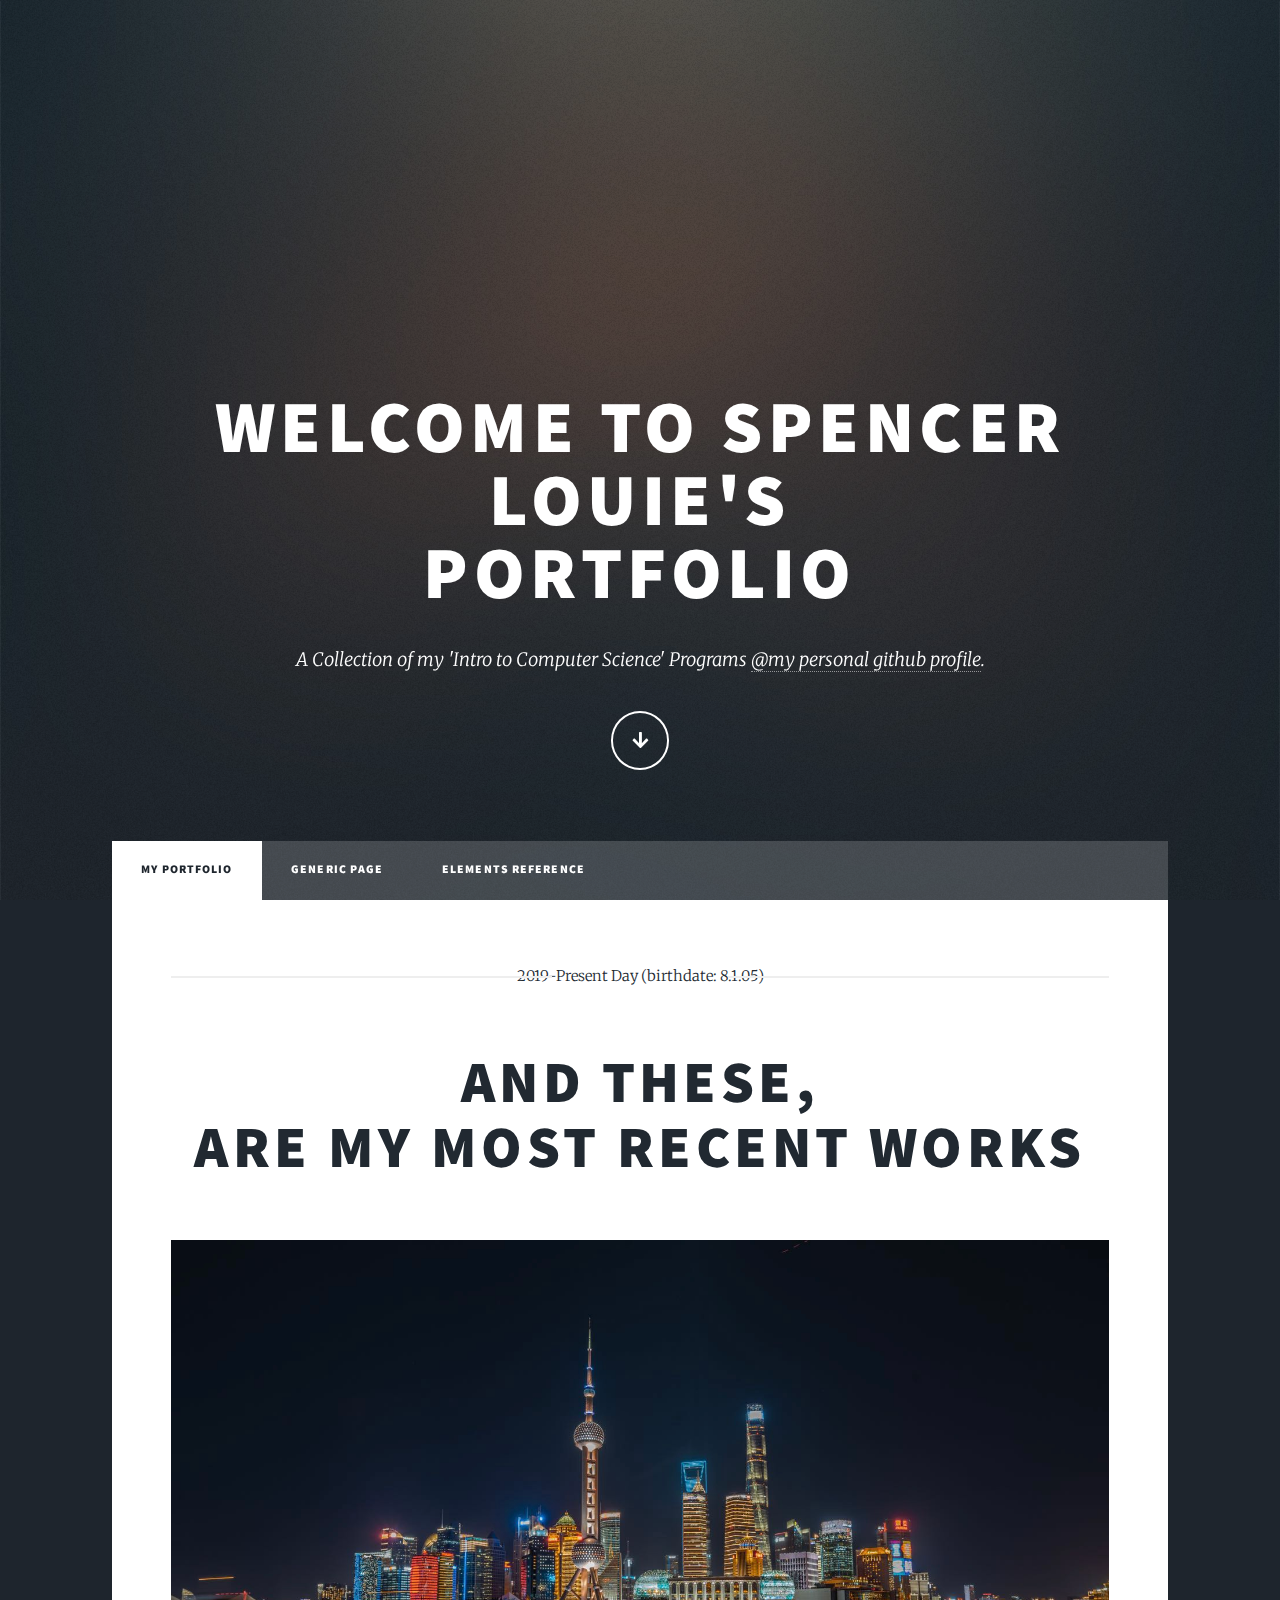
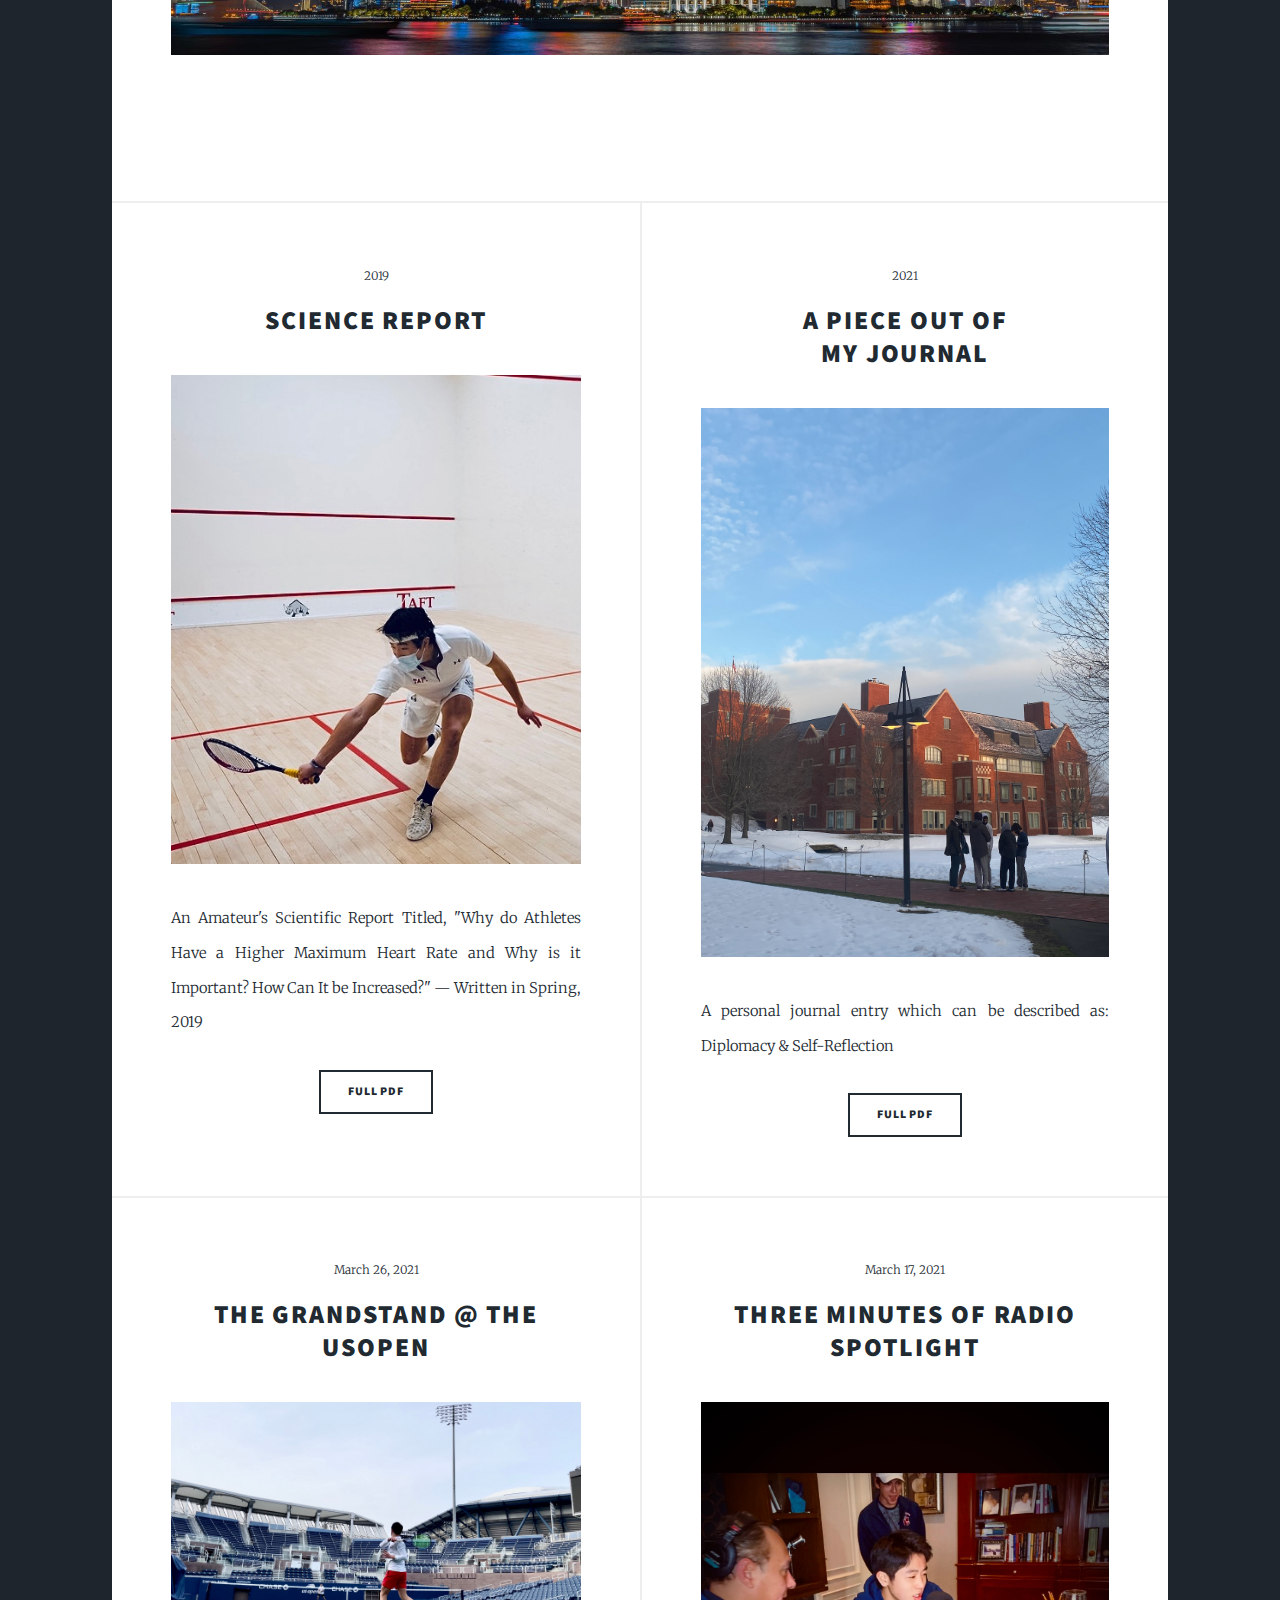
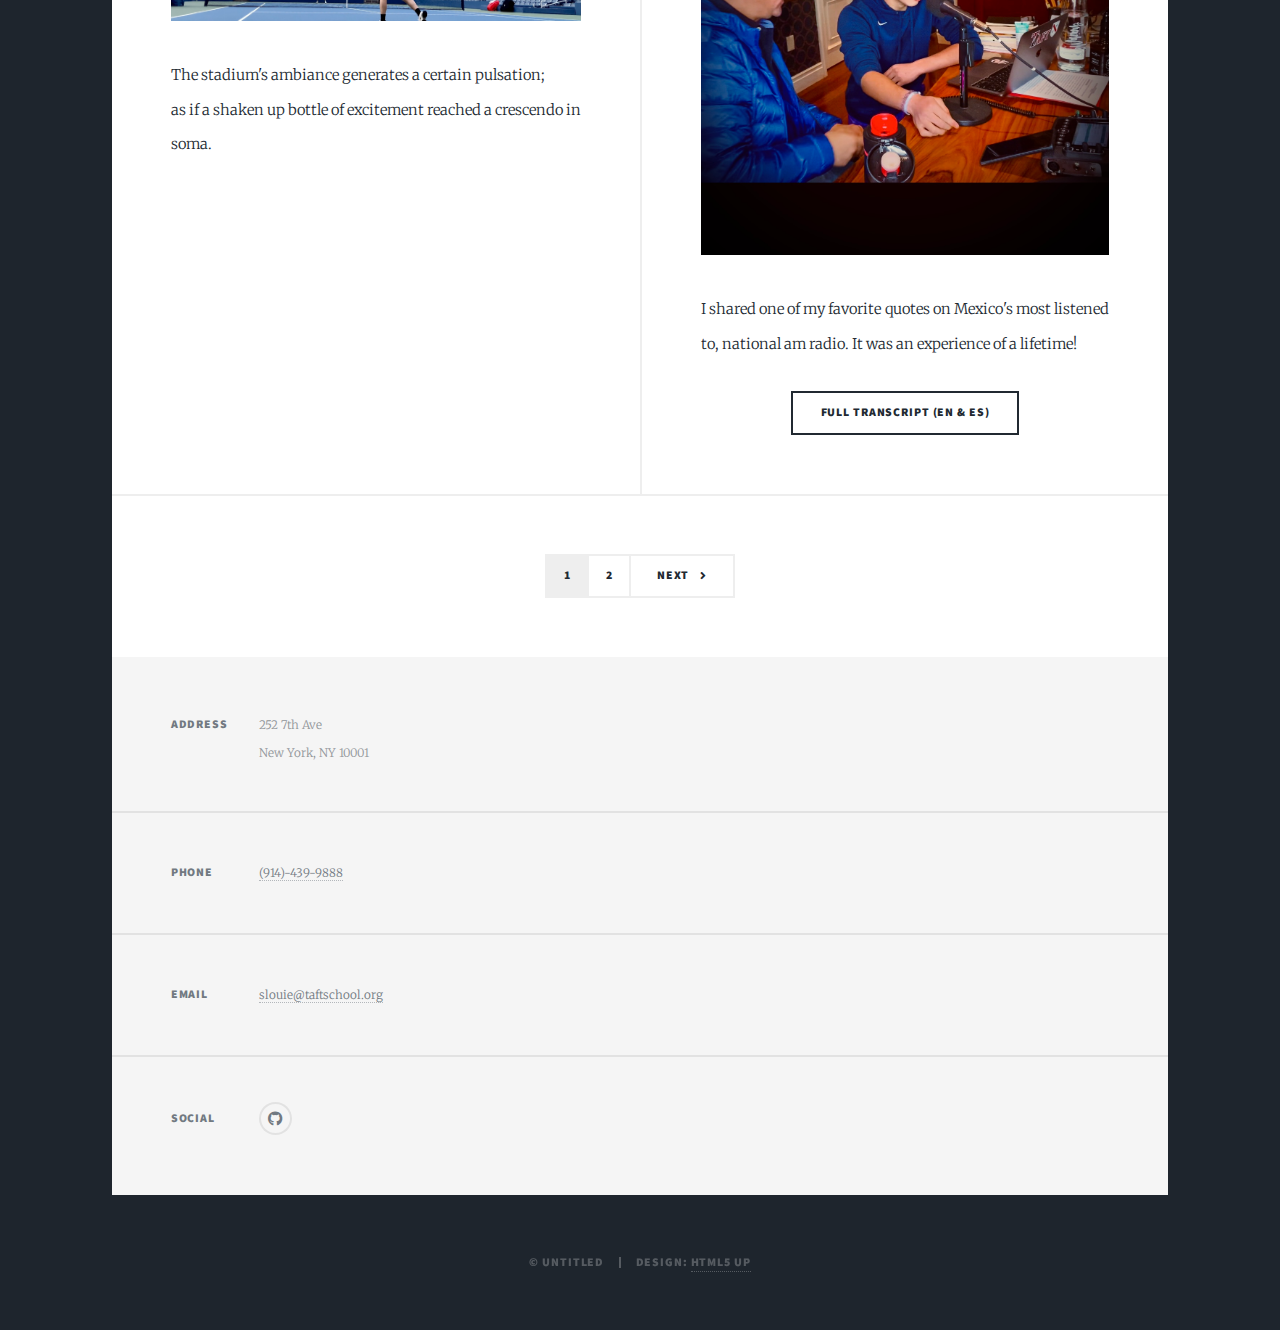
<file: index.html>
<!DOCTYPE HTML>

<html>
	<head>
		<title>Spencer's Portfolio</title>
		<meta charset="utf-8" />
		<meta name="viewport" content="width=device-width, initial-scale=1, user-scalable=no" />
		<link rel="stylesheet" href="assets/css/main.css" />
		<noscript><link rel="stylesheet" href="assets/css/noscript.css" /></noscript>
	</head>
	<body class="is-preload">

		<!-- Wrapper -->
			<div id="wrapper" class="fade-in">

				<!-- Intro -->
					<div id="intro">
						<h1>Welcome to Spencer Louie's<br />
						Portfolio</h1>
						<p>A Collection of my 'Intro to Computer Science' Programs
						<a href="https://github.com/SpencerLouie">@my personal github profile</a>.</p>
						<ul class="actions">
							<li><a href="#header" class="button icon solid solo fa-arrow-down scrolly">Continue</a></li>
						</ul>
					</div>

				<!-- Header -->
					<header id="header">
						<a href="index.html" class="logo">S.L. Portfolio</a>
					</header>

				<!-- Nav -->
					<nav id="nav">
						<ul class="links">
							<li class="active"><a href="index.html">My Portfolio</a></li>
							<li><a href="generic.html">Generic Page</a></li>
							<li><a href="elements.html">Elements Reference</a></li>
						</ul>
					</nav>

				<!-- Main -->
					<div id="main">

						<!-- Featured Post -->
							<article class="post featured">
								<header class="major">
									<span class="date">2019-Present Day (birthdate: 8.1.05)</span>
									<h2><a href="#">And These, <br />
								Are My Most Recent Works </a></h2>
								</header>
								<a href="#" class="image main"><img src="images/TheBund_night.jpg" alt="" /></a>
								<ul class="actions special">
								</ul>
							</article>

						<!-- Posts -->
							<section class="posts">
								<article>
									<header>
										<span class="date">2019</span>
										<h2><a href="#">Science Report</a></h2>
									</header>
									<a href="#" class="image fit"><img src="images/Taft_Squash.jpg" alt="" /></a>
									<p>An Amateur's Scientific Report Titled, "Why do Athletes Have a Higher Maximum Heart Rate and Why is it Important? How Can It be Increased?" — Written in Spring, 2019 </p>
									<ul class="actions special">
										<li><a href="projects/maxhr_report.pdf" class="button">Full pdf</a></li>
									</ul>
								</article>
								<article>
									<header>
										<span class="date">2021</span>
										<h2><a href="#">A Piece Out Of<br />
										My Journal</a></h2>
									</header>
									<a href="#" class="image fit"><img src="images/Taft_sunrise.jpg" alt="" /></a>
									<p>A personal journal entry which can be described as: Diplomacy & Self-Reflection </p>
									<ul class="actions special">
										<li><a href="projects/Louie - Diplomacy.pdf" class="button">Full pdf</a></li>
									</ul>
								</article>
								<article>
									<header>
										<span class="date">March 26, 2021</span>
										<h2><a href="#">The Grandstand @ The USOpen</a></h2>
									</header>
									<a href="#" class="image fit"><img src="images/Granstand.jpg" alt="" /></a>
									<p>The stadium's ambiance generates a certain pulsation; <br />
										as if a shaken up bottle of excitement reached a crescendo in soma.</p>
								</article>
								<article>
									<header>
										<span class="date">March 17, 2021</span>
										<h2><a href="#">Three Minutes of Radio Spotlight</a></h2>
									</header>
									<a href="#" class="image fit"><img src="images/Radio.jpg" alt="" /></a>
									<p>I shared one of my favorite quotes on Mexico's most listened to, national am radio. It was an experience of a lifetime!</p>
									<ul class="actions special">
										<li><a href="projects/March 17, 2021 - Joya Script (3 min).pdf" class="button">Full Transcript (EN & ES)</a></li>
									</ul>
								</article>
							</section>

							<footer>
								<div class="pagination">
									<a href="#" class="page active">1</a>
									<a href="#" class="page">2</a>
									<a href="#" class="next">Next</a>
								</div>
							</footer>

					</div>

					<footer id="footer">
						<section class="split contact">
							<section class="alt">
								<h3>Address</h3>
								<p>252 7th Ave <br />
								New York, NY 10001</p>
							</section>
							<section>
								<h3>Phone</h3>
								<p><a href="(914)-439-9888">(914)-439-9888</a></p>
							</section>
							<section>
								<h3>Email</h3>
								<p><a href="slouie@taftschool.org">slouie@taftschool.org</a></p>
							</section>
							<section>
								<h3>Social</h3>
								<ul class="icons alt">
									<li><a href="https://github.com/SpencerLouie" class="icon brands alt fa-github"><span class="label">GitHub</span></a></li>
								</ul>
							</section>
						</section>
					</footer>

					<div id="copyright">
						<ul><li>&copy; Untitled</li><li>Design: <a href="https://html5up.net">HTML5 UP</a></li></ul>
					</div>

			</div>

			<script src="assets/js/jquery.min.js"></script>
			<script src="assets/js/jquery.scrollex.min.js"></script>
			<script src="assets/js/jquery.scrolly.min.js"></script>
			<script src="assets/js/browser.min.js"></script>
			<script src="assets/js/breakpoints.min.js"></script>
			<script src="assets/js/util.js"></script>
			<script src="assets/js/main.js"></script>

	</body>
</html>
</file>
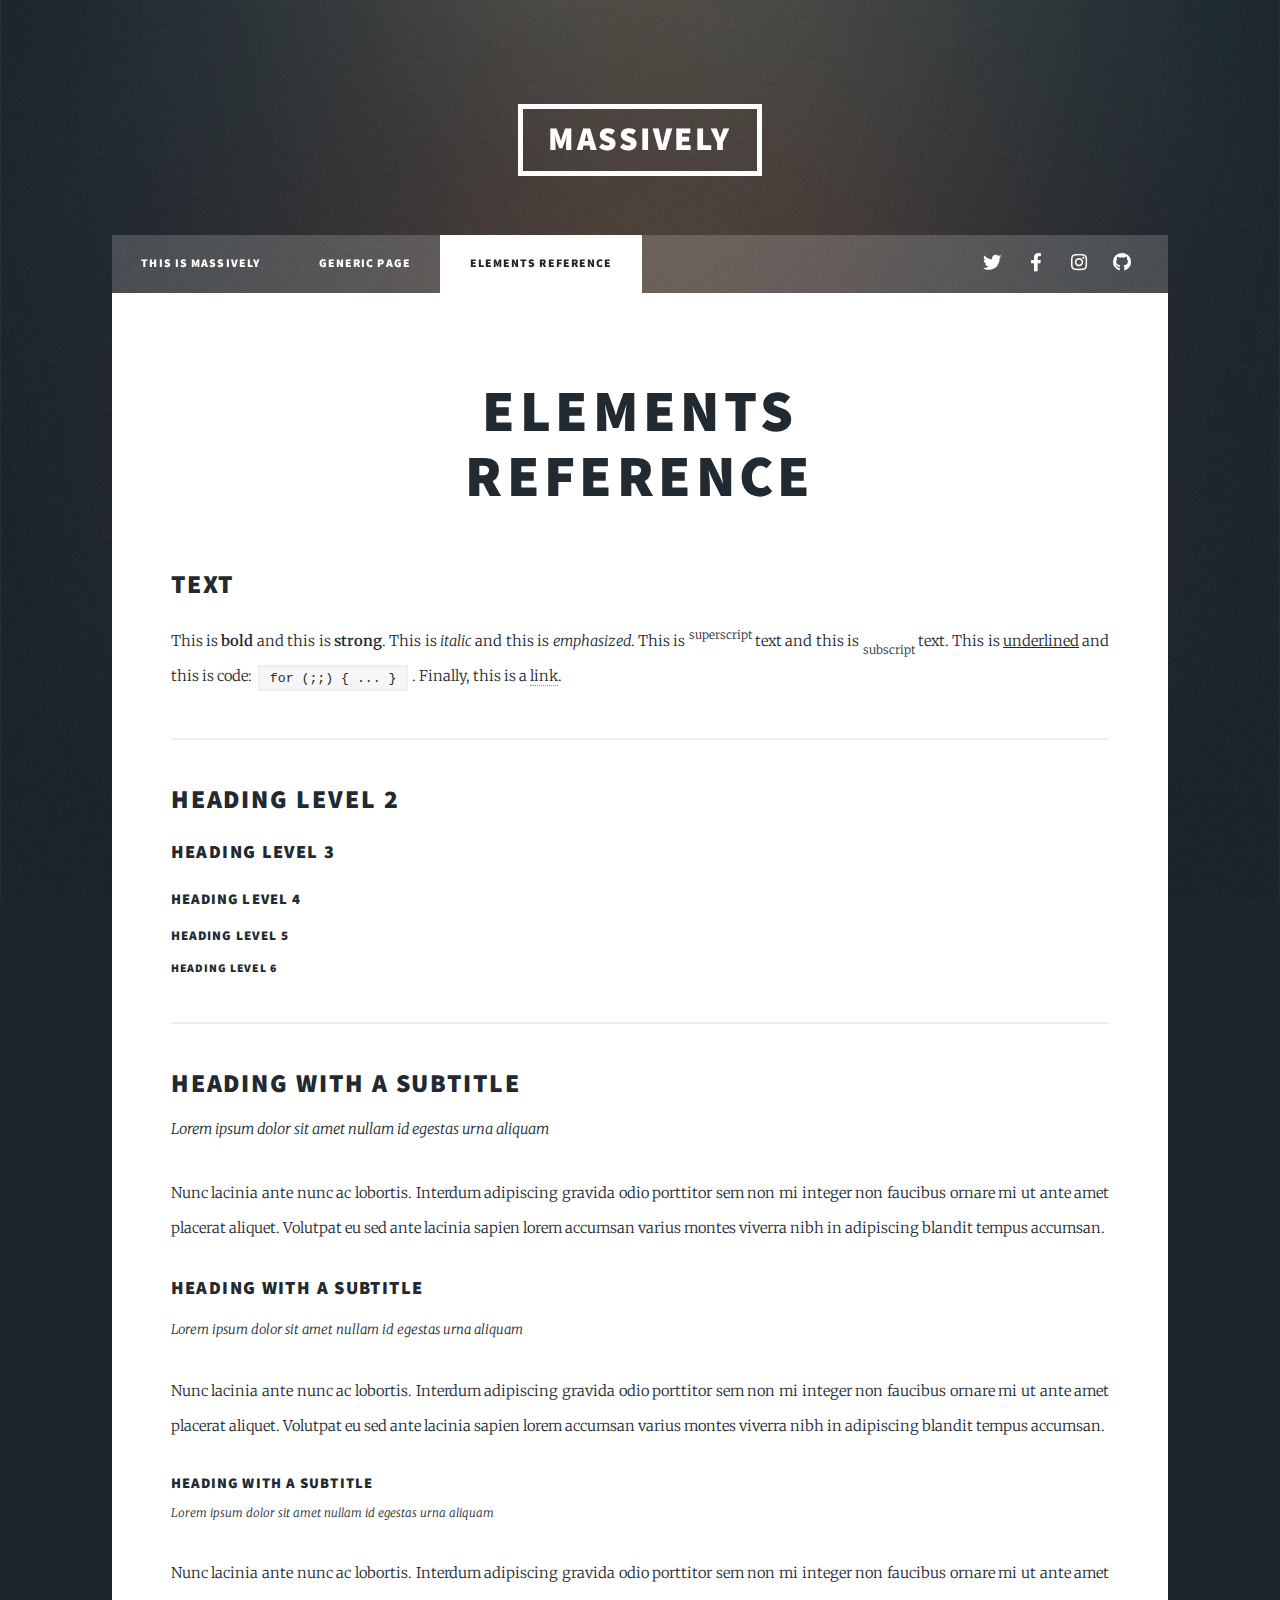
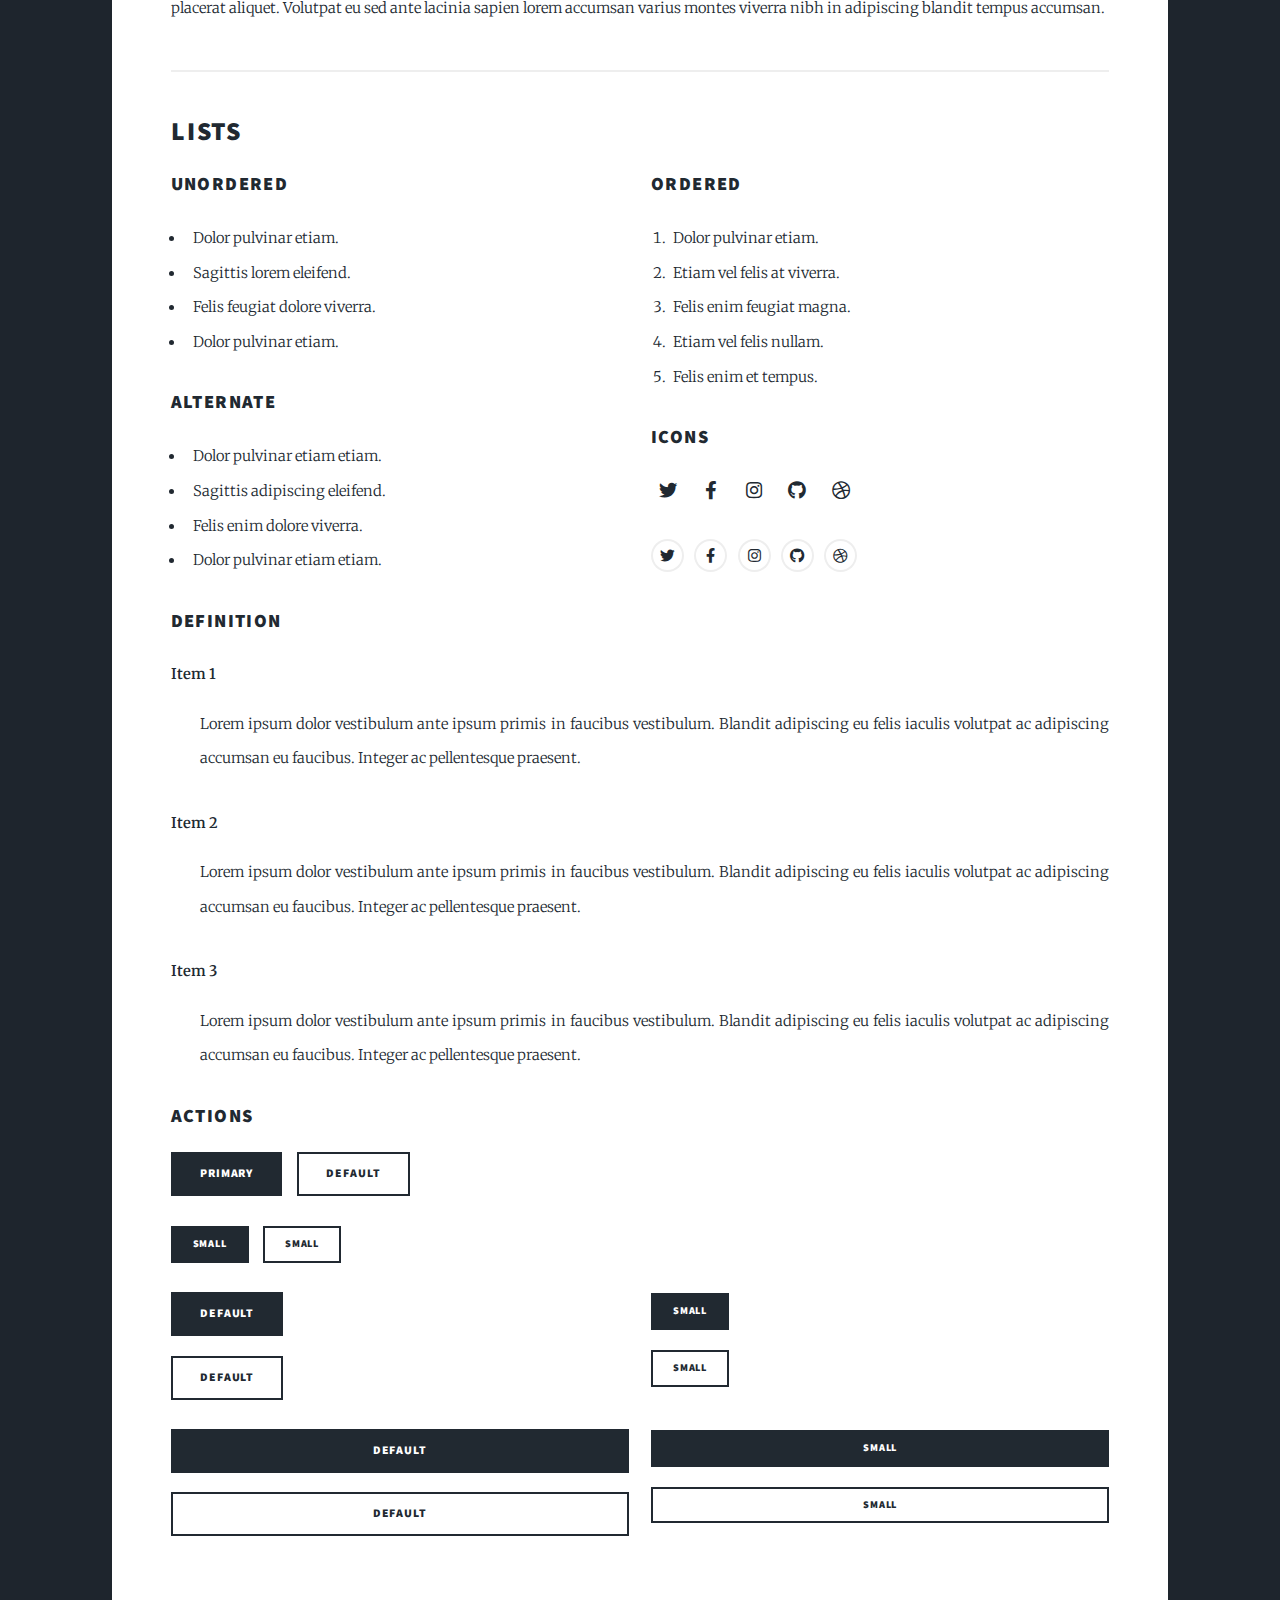
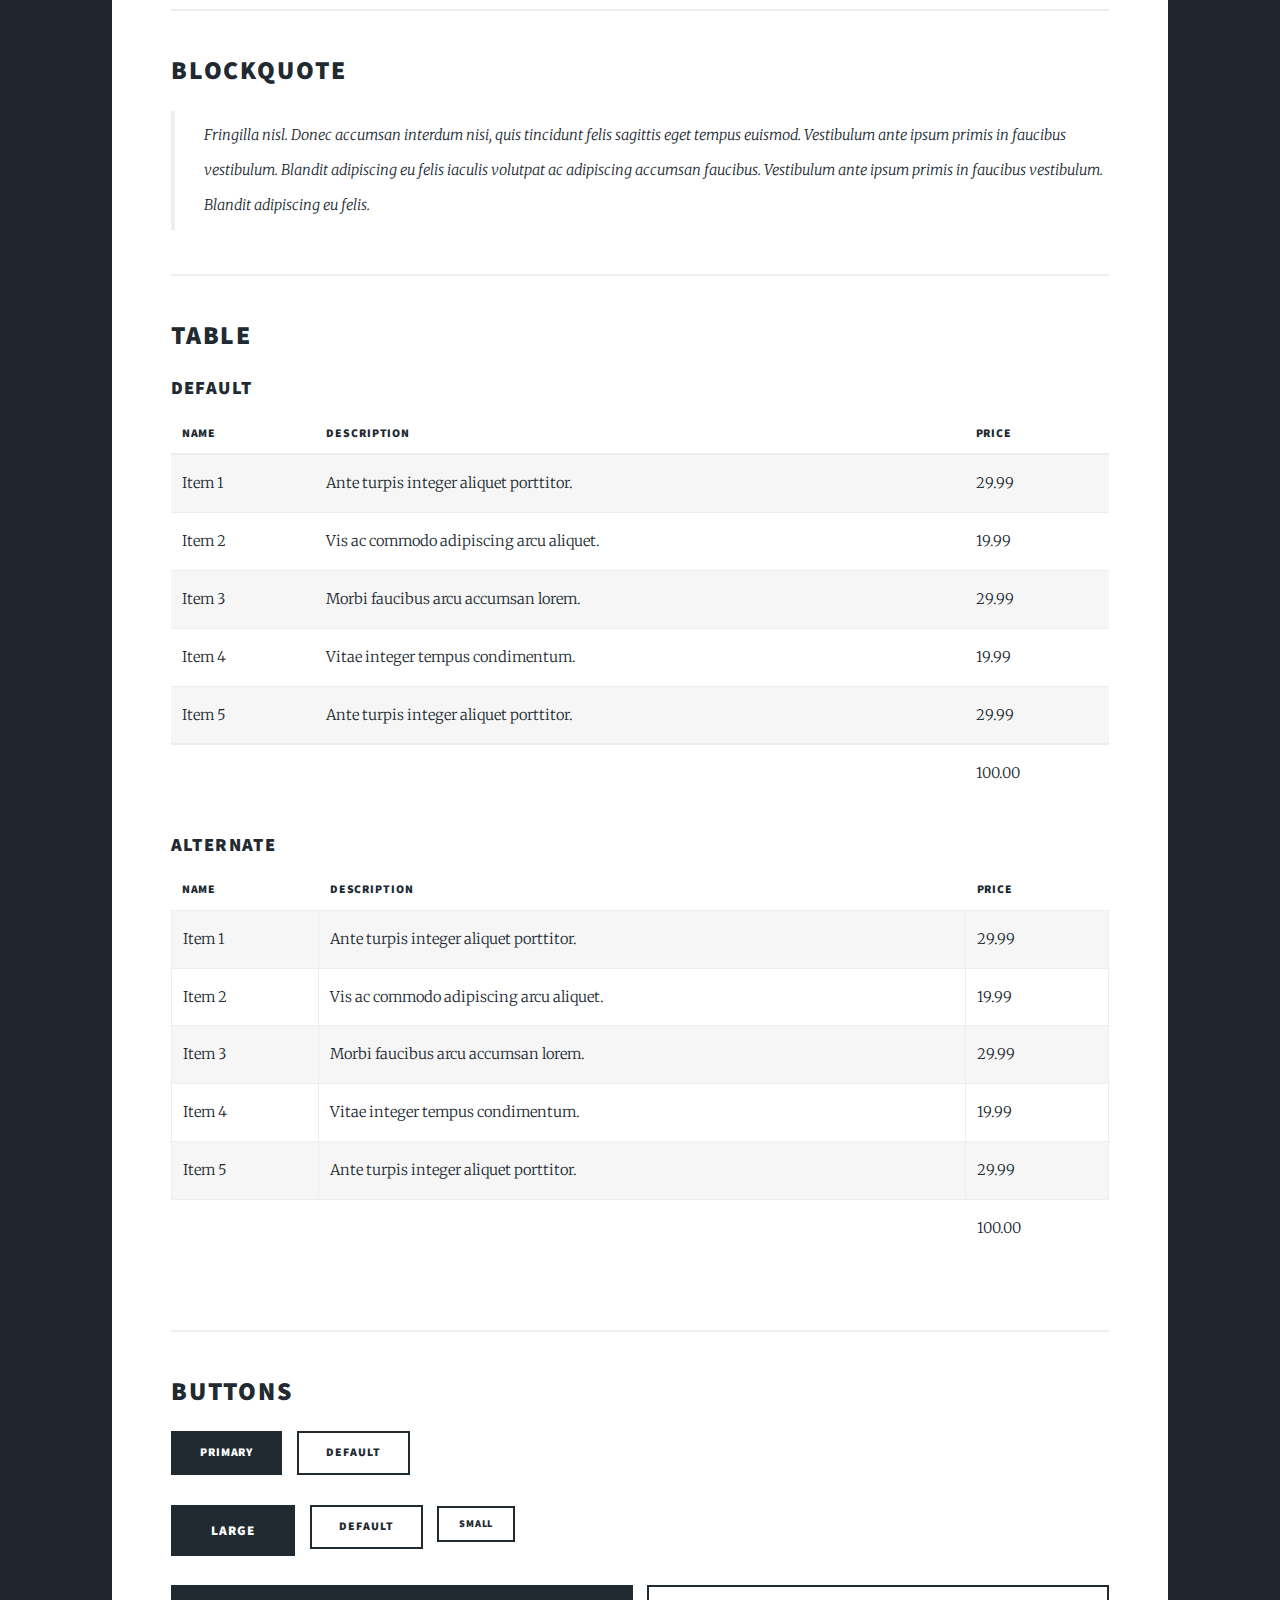
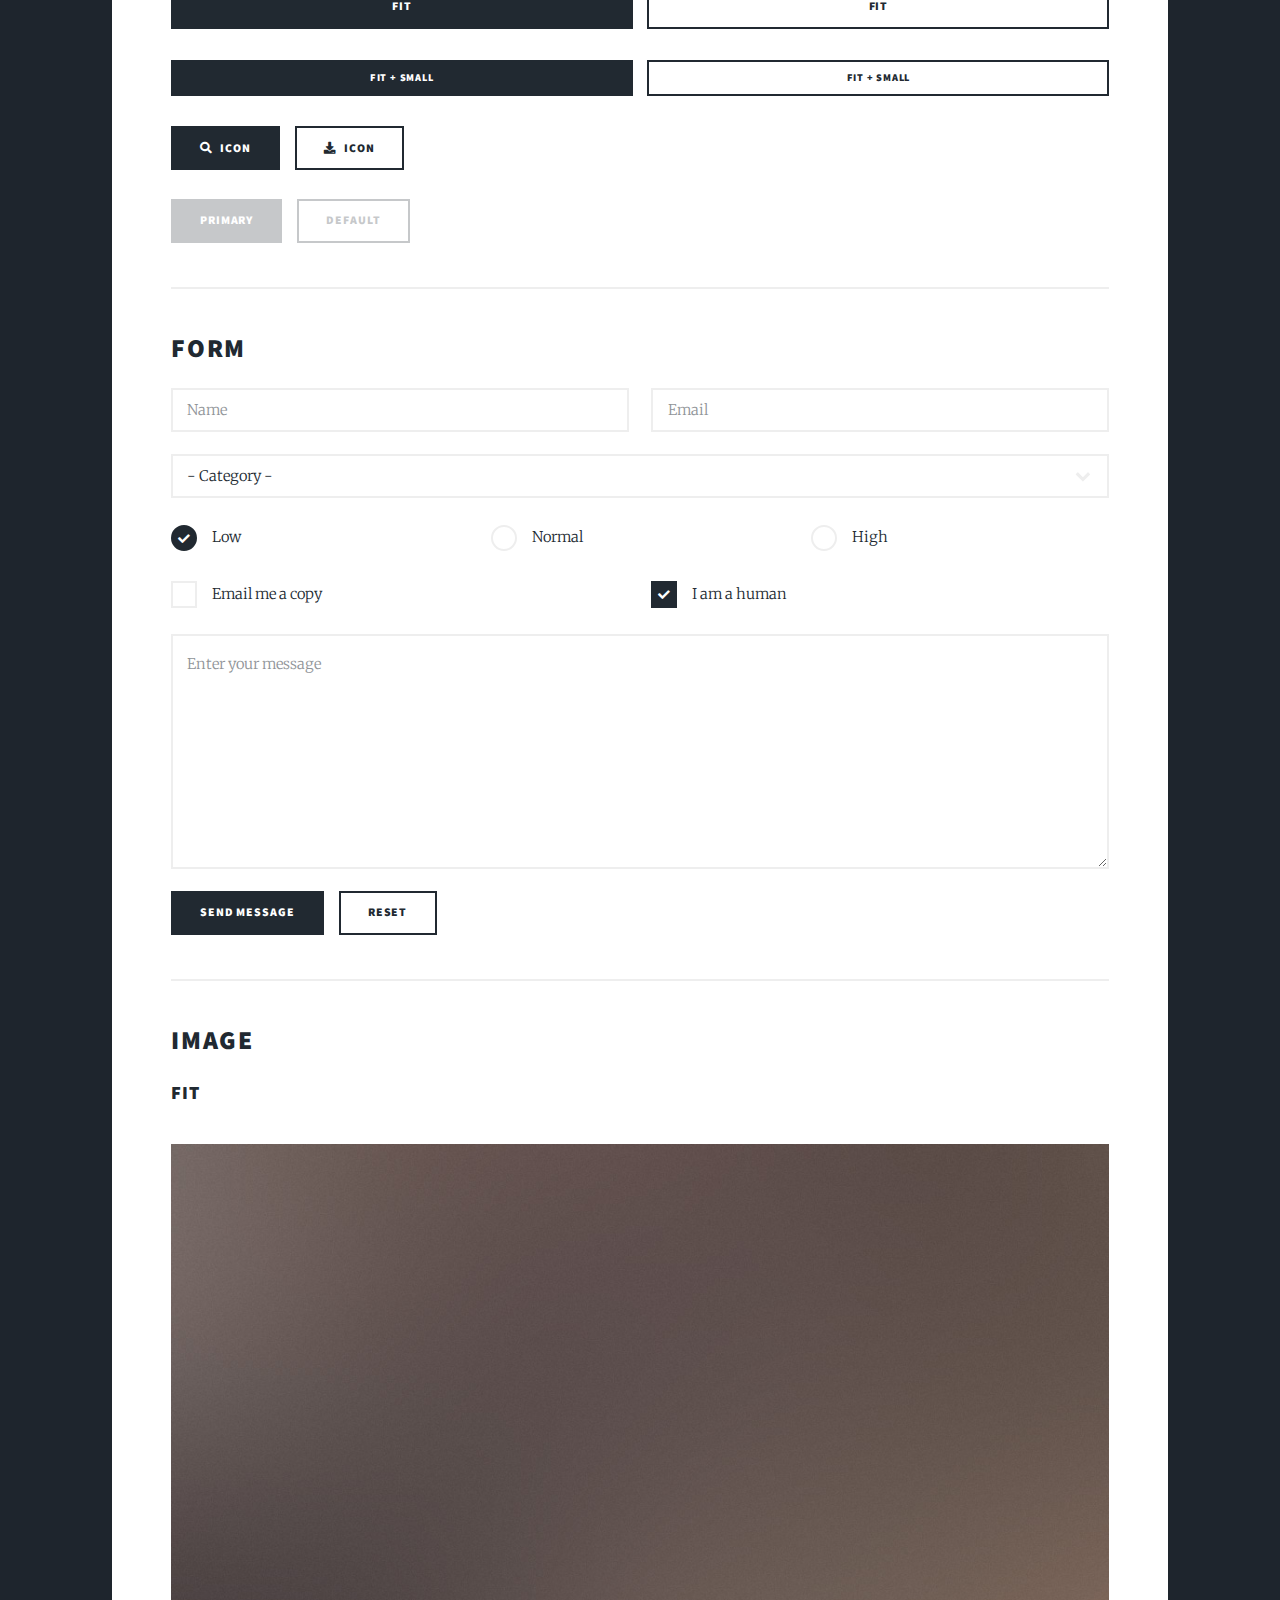
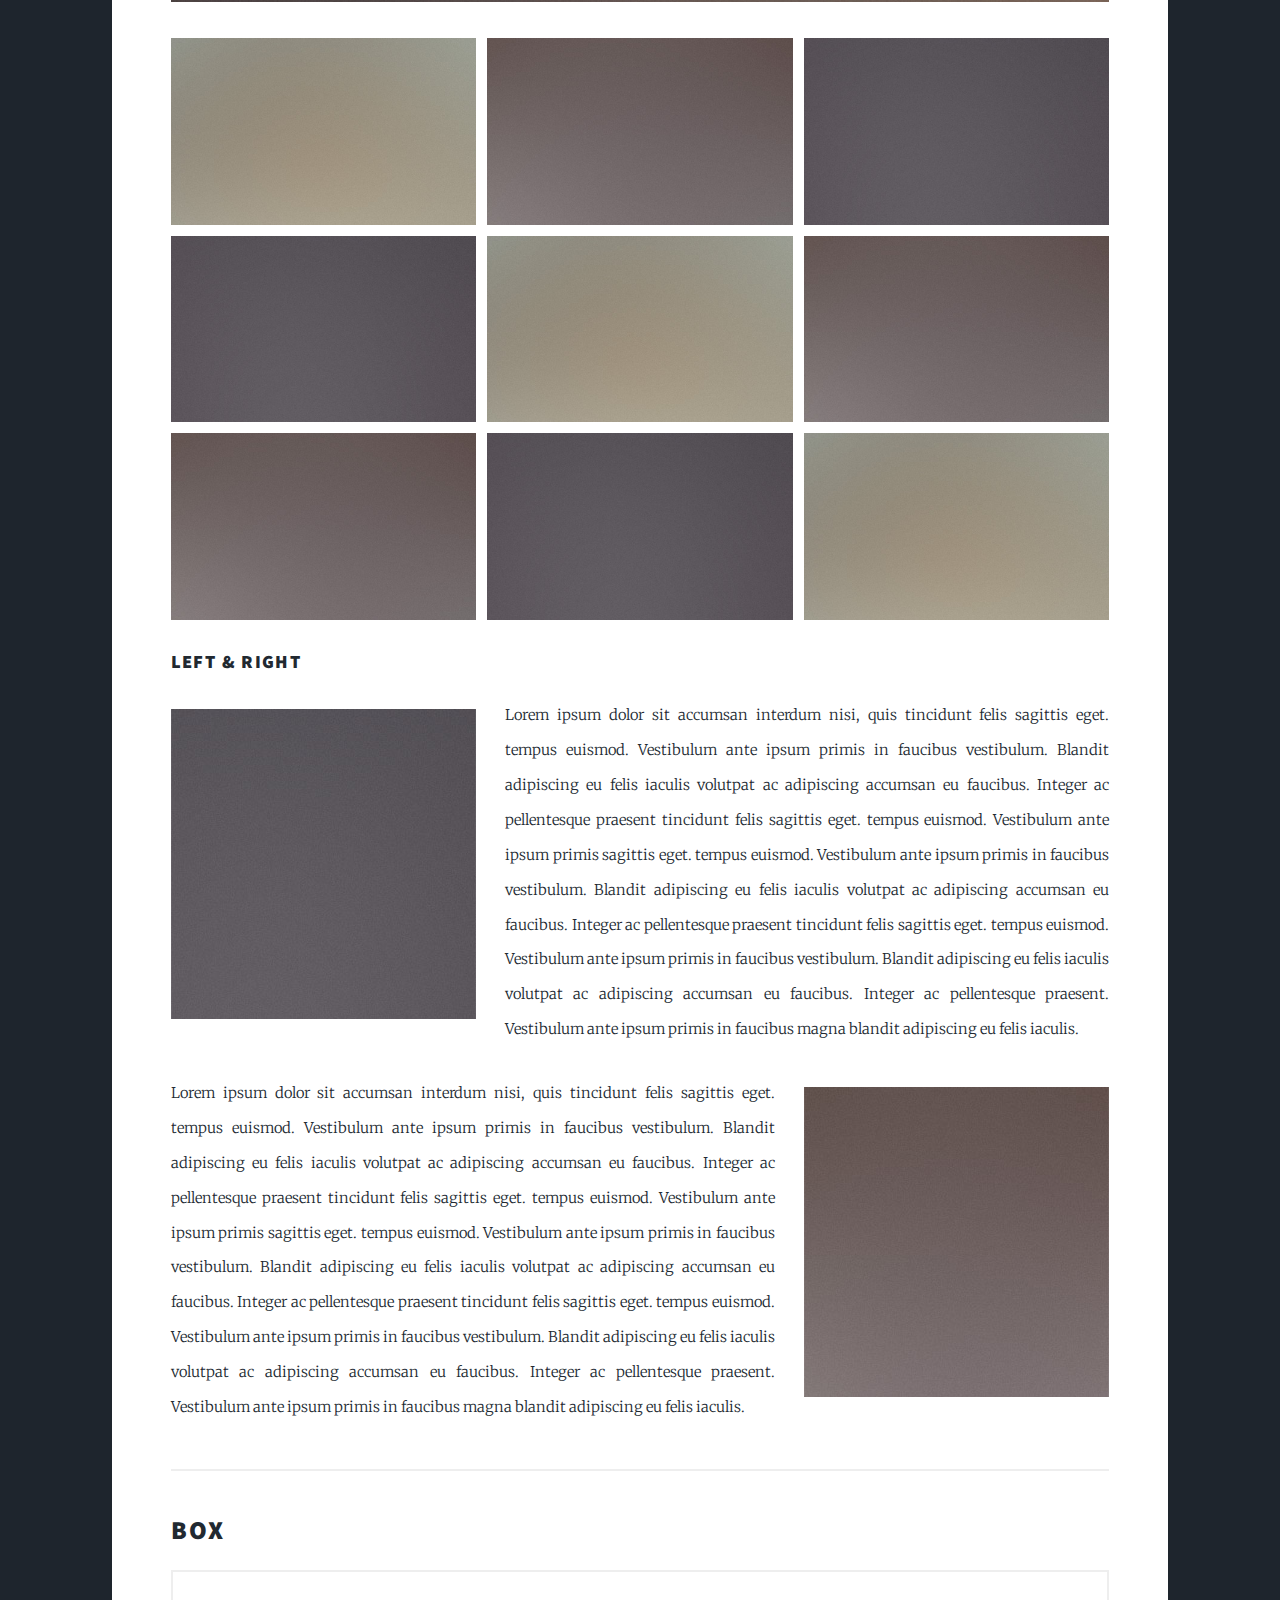
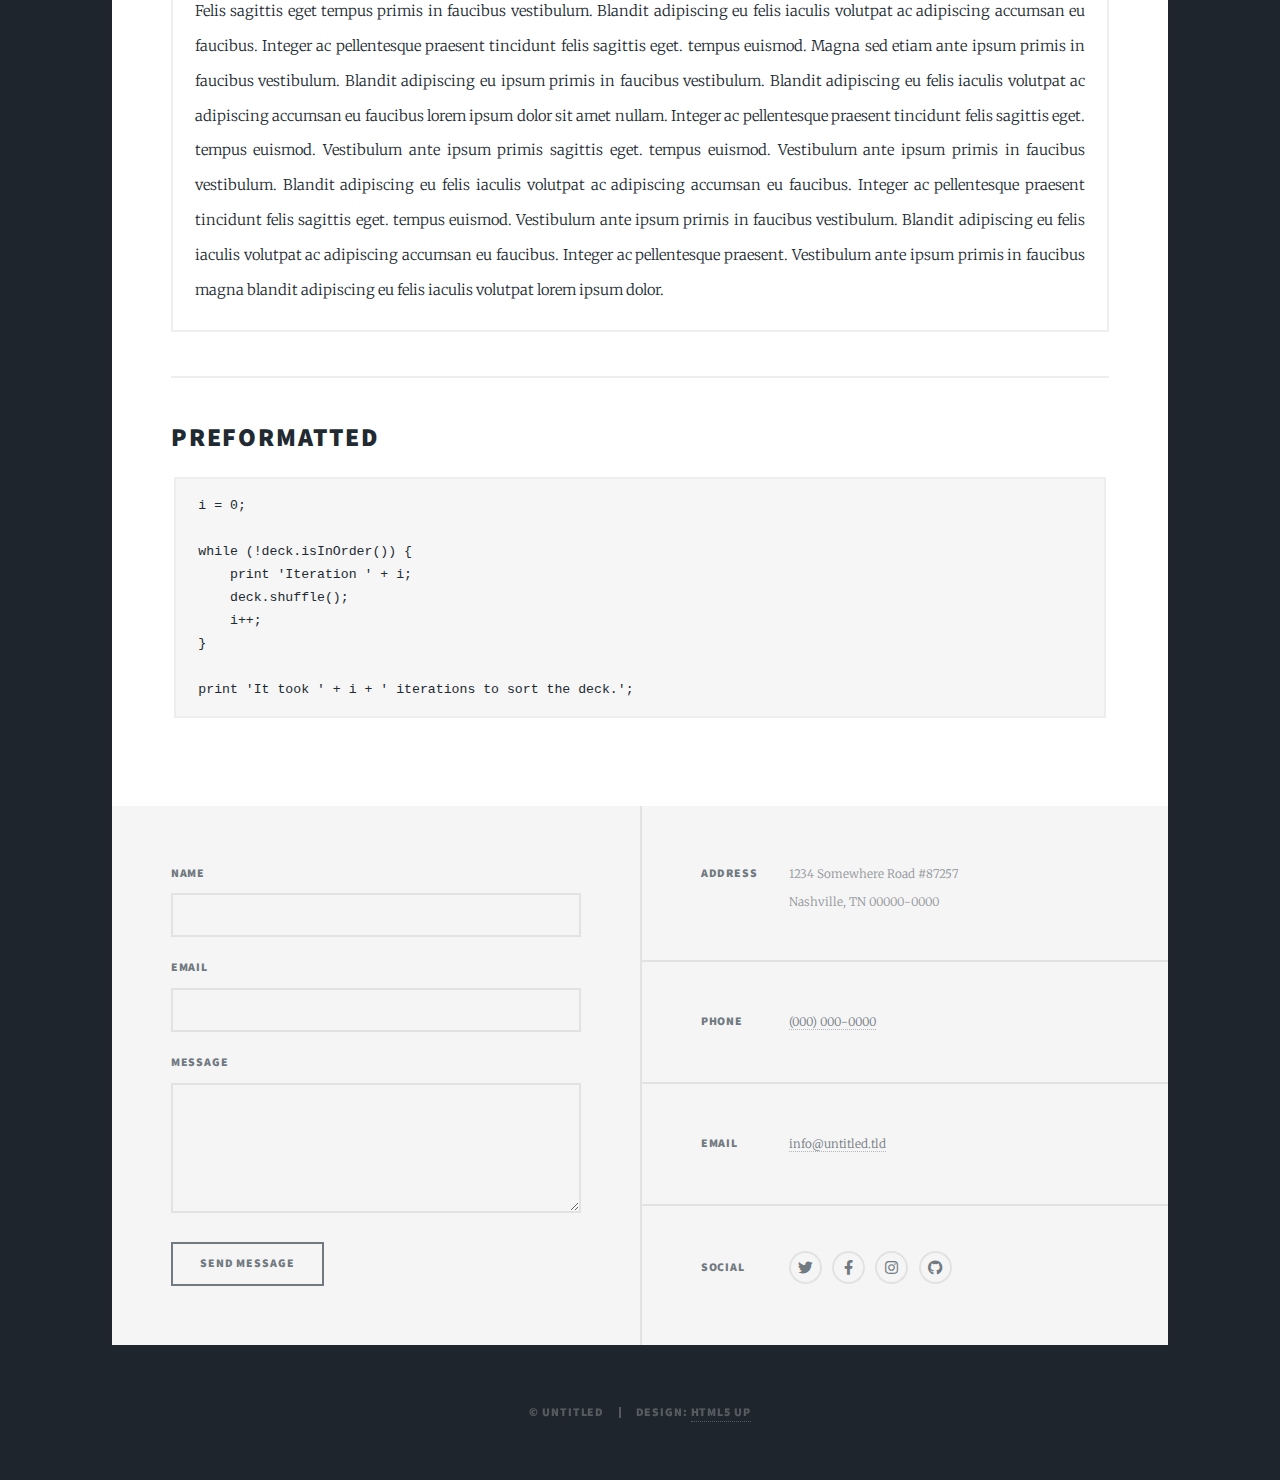
<file: elements.html>
<!DOCTYPE HTML>

<html>
	<head>
		<title>Elements Reference - Massively by HTML5 UP</title>
		<meta charset="utf-8" />
		<meta name="viewport" content="width=device-width, initial-scale=1, user-scalable=no" />
		<link rel="stylesheet" href="assets/css/main.css" />
		<noscript><link rel="stylesheet" href="assets/css/noscript.css" /></noscript>
	</head>
	<body class="is-preload">

		<!-- Wrapper -->
			<div id="wrapper">

				<!-- Header -->
					<header id="header">
						<a href="index.html" class="logo">Massively</a>
					</header>

				<!-- Nav -->
					<nav id="nav">
						<ul class="links">
							<li><a href="index.html">This is Massively</a></li>
							<li><a href="generic.html">Generic Page</a></li>
							<li class="active"><a href="elements.html">Elements Reference</a></li>
						</ul>
						<ul class="icons">
							<li><a href="#" class="icon brands fa-twitter"><span class="label">Twitter</span></a></li>
							<li><a href="#" class="icon brands fa-facebook-f"><span class="label">Facebook</span></a></li>
							<li><a href="#" class="icon brands fa-instagram"><span class="label">Instagram</span></a></li>
							<li><a href="#" class="icon brands fa-github"><span class="label">GitHub</span></a></li>
						</ul>
					</nav>

				<!-- Main -->
					<div id="main">

						<!-- Post -->
							<section class="post">
								<header class="major">
									<h1>Elements<br />
									Reference</h1>
								</header>

								<!-- Text stuff -->
									<h2>Text</h2>
									<p>This is <b>bold</b> and this is <strong>strong</strong>. This is <i>italic</i> and this is <em>emphasized</em>.
									This is <sup>superscript</sup> text and this is <sub>subscript</sub> text.
									This is <u>underlined</u> and this is code: <code>for (;;) { ... }</code>.
									Finally, this is a <a href="#">link</a>.</p>
									<hr />
									<h2>Heading Level 2</h2>
									<h3>Heading Level 3</h3>
									<h4>Heading Level 4</h4>
									<h5>Heading Level 5</h5>
									<h6>Heading Level 6</h6>
									<hr />
									<header>
										<h2>Heading with a Subtitle</h2>
										<p>Lorem ipsum dolor sit amet nullam id egestas urna aliquam</p>
									</header>
									<p>Nunc lacinia ante nunc ac lobortis. Interdum adipiscing gravida odio porttitor sem non mi integer non faucibus ornare mi ut ante amet placerat aliquet. Volutpat eu sed ante lacinia sapien lorem accumsan varius montes viverra nibh in adipiscing blandit tempus accumsan.</p>
									<header>
										<h3>Heading with a Subtitle</h3>
										<p>Lorem ipsum dolor sit amet nullam id egestas urna aliquam</p>
									</header>
									<p>Nunc lacinia ante nunc ac lobortis. Interdum adipiscing gravida odio porttitor sem non mi integer non faucibus ornare mi ut ante amet placerat aliquet. Volutpat eu sed ante lacinia sapien lorem accumsan varius montes viverra nibh in adipiscing blandit tempus accumsan.</p>
									<header>
										<h4>Heading with a Subtitle</h4>
										<p>Lorem ipsum dolor sit amet nullam id egestas urna aliquam</p>
									</header>
									<p>Nunc lacinia ante nunc ac lobortis. Interdum adipiscing gravida odio porttitor sem non mi integer non faucibus ornare mi ut ante amet placerat aliquet. Volutpat eu sed ante lacinia sapien lorem accumsan varius montes viverra nibh in adipiscing blandit tempus accumsan.</p>

									<hr />

								<!-- Lists -->
									<h2>Lists</h2>
									<div class="row">
										<div class="col-6 col-12-small">

											<h3>Unordered</h3>
											<ul>
												<li>Dolor pulvinar etiam.</li>
												<li>Sagittis lorem eleifend.</li>
												<li>Felis feugiat dolore viverra.</li>
												<li>Dolor pulvinar etiam.</li>
											</ul>

											<h3>Alternate</h3>
											<ul class="alt">
												<li>Dolor pulvinar etiam etiam.</li>
												<li>Sagittis adipiscing eleifend.</li>
												<li>Felis enim dolore viverra.</li>
												<li>Dolor pulvinar etiam etiam.</li>
											</ul>

										</div>
										<div class="col-6 col-12-small">

											<h3>Ordered</h3>
											<ol>
												<li>Dolor pulvinar etiam.</li>
												<li>Etiam vel felis at viverra.</li>
												<li>Felis enim feugiat magna.</li>
												<li>Etiam vel felis nullam.</li>
												<li>Felis enim et tempus.</li>
											</ol>

											<h3>Icons</h3>
											<ul class="icons">
												<li><a href="#" class="icon brands fa-twitter"><span class="label">Twitter</span></a></li>
												<li><a href="#" class="icon brands fa-facebook-f"><span class="label">Facebook</span></a></li>
												<li><a href="#" class="icon brands fa-instagram"><span class="label">Instagram</span></a></li>
												<li><a href="#" class="icon brands fa-github"><span class="label">Github</span></a></li>
												<li><a href="#" class="icon brands fa-dribbble"><span class="label">Dribbble</span></a></li>
											</ul>
											<ul class="icons alt">
												<li><a href="#" class="icon brands alt fa-twitter"><span class="label">Twitter</span></a></li>
												<li><a href="#" class="icon brands alt fa-facebook-f"><span class="label">Facebook</span></a></li>
												<li><a href="#" class="icon brands alt fa-instagram"><span class="label">Instagram</span></a></li>
												<li><a href="#" class="icon brands alt fa-github"><span class="label">Github</span></a></li>
												<li><a href="#" class="icon brands alt fa-dribbble"><span class="label">Dribbble</span></a></li>
											</ul>

										</div>
									</div>
									<h3>Definition</h3>
									<dl>
										<dt>Item 1</dt>
										<dd>
											<p>Lorem ipsum dolor vestibulum ante ipsum primis in faucibus vestibulum. Blandit adipiscing eu felis iaculis volutpat ac adipiscing accumsan eu faucibus. Integer ac pellentesque praesent.</p>
										</dd>
										<dt>Item 2</dt>
										<dd>
											<p>Lorem ipsum dolor vestibulum ante ipsum primis in faucibus vestibulum. Blandit adipiscing eu felis iaculis volutpat ac adipiscing accumsan eu faucibus. Integer ac pellentesque praesent.</p>
										</dd>
										<dt>Item 3</dt>
										<dd>
											<p>Lorem ipsum dolor vestibulum ante ipsum primis in faucibus vestibulum. Blandit adipiscing eu felis iaculis volutpat ac adipiscing accumsan eu faucibus. Integer ac pellentesque praesent.</p>
										</dd>
									</dl>

									<h3>Actions</h3>
									<ul class="actions">
										<li><a href="#" class="button primary">Primary</a></li>
										<li><a href="#" class="button">Default</a></li>
									</ul>
									<ul class="actions small">
										<li><a href="#" class="button primary small">Small</a></li>
										<li><a href="#" class="button small">Small</a></li>
									</ul>
									<div class="row">
										<div class="col-6 col-12-small">
											<ul class="actions stacked">
												<li><a href="#" class="button primary">Default</a></li>
												<li><a href="#" class="button">Default</a></li>
											</ul>
										</div>
										<div class="col-6 col-12-small">
											<ul class="actions stacked">
												<li><a href="#" class="button primary small">Small</a></li>
												<li><a href="#" class="button small">Small</a></li>
											</ul>
										</div>
									</div>
									<div class="row">
										<div class="col-6 col-12-small">
											<ul class="actions stacked">
												<li><a href="#" class="button primary fit">Default</a></li>
												<li><a href="#" class="button fit">Default</a></li>
											</ul>
										</div>
										<div class="col-6 col-12-small">
											<ul class="actions stacked">
												<li><a href="#" class="button primary small fit">Small</a></li>
												<li><a href="#" class="button small fit">Small</a></li>
											</ul>
										</div>
									</div>

									<hr />

								<!-- Blockquote -->
									<h2>Blockquote</h2>
									<blockquote>Fringilla nisl. Donec accumsan interdum nisi, quis tincidunt felis sagittis eget tempus euismod. Vestibulum ante ipsum primis in faucibus vestibulum. Blandit adipiscing eu felis iaculis volutpat ac adipiscing accumsan faucibus. Vestibulum ante ipsum primis in faucibus vestibulum. Blandit adipiscing eu felis.</blockquote>

									<hr />

								<!-- Table -->
									<h2>Table</h2>

									<h3>Default</h3>
									<div class="table-wrapper">
										<table>
											<thead>
												<tr>
													<th>Name</th>
													<th>Description</th>
													<th>Price</th>
												</tr>
											</thead>
											<tbody>
												<tr>
													<td>Item 1</td>
													<td>Ante turpis integer aliquet porttitor.</td>
													<td>29.99</td>
												</tr>
												<tr>
													<td>Item 2</td>
													<td>Vis ac commodo adipiscing arcu aliquet.</td>
													<td>19.99</td>
												</tr>
												<tr>
													<td>Item 3</td>
													<td> Morbi faucibus arcu accumsan lorem.</td>
													<td>29.99</td>
												</tr>
												<tr>
													<td>Item 4</td>
													<td>Vitae integer tempus condimentum.</td>
													<td>19.99</td>
												</tr>
												<tr>
													<td>Item 5</td>
													<td>Ante turpis integer aliquet porttitor.</td>
													<td>29.99</td>
												</tr>
											</tbody>
											<tfoot>
												<tr>
													<td colspan="2"></td>
													<td>100.00</td>
												</tr>
											</tfoot>
										</table>
									</div>

									<h3>Alternate</h3>
									<div class="table-wrapper">
										<table class="alt">
											<thead>
												<tr>
													<th>Name</th>
													<th>Description</th>
													<th>Price</th>
												</tr>
											</thead>
											<tbody>
												<tr>
													<td>Item 1</td>
													<td>Ante turpis integer aliquet porttitor.</td>
													<td>29.99</td>
												</tr>
												<tr>
													<td>Item 2</td>
													<td>Vis ac commodo adipiscing arcu aliquet.</td>
													<td>19.99</td>
												</tr>
												<tr>
													<td>Item 3</td>
													<td> Morbi faucibus arcu accumsan lorem.</td>
													<td>29.99</td>
												</tr>
												<tr>
													<td>Item 4</td>
													<td>Vitae integer tempus condimentum.</td>
													<td>19.99</td>
												</tr>
												<tr>
													<td>Item 5</td>
													<td>Ante turpis integer aliquet porttitor.</td>
													<td>29.99</td>
												</tr>
											</tbody>
											<tfoot>
												<tr>
													<td colspan="2"></td>
													<td>100.00</td>
												</tr>
											</tfoot>
										</table>
									</div>

									<hr />

								<!-- Buttons -->
									<h2>Buttons</h2>
									<ul class="actions">
										<li><a href="#" class="button primary">Primary</a></li>
										<li><a href="#" class="button">Default</a></li>
									</ul>
									<ul class="actions">
										<li><a href="#" class="button primary large">Large</a></li>
										<li><a href="#" class="button">Default</a></li>
										<li><a href="#" class="button small">Small</a></li>
									</ul>
									<ul class="actions fit">
										<li><a href="#" class="button primary fit">Fit</a></li>
										<li><a href="#" class="button fit">Fit</a></li>
									</ul>
									<ul class="actions fit small">
										<li><a href="#" class="button primary fit small">Fit + Small</a></li>
										<li><a href="#" class="button fit small">Fit + Small</a></li>
									</ul>
									<ul class="actions">
										<li><a href="#" class="button primary icon solid fa-search">Icon</a></li>
										<li><a href="#" class="button icon solid fa-download">Icon</a></li>
									</ul>
									<ul class="actions">
										<li><span class="button primary disabled">Primary</span></li>
										<li><span class="button disabled">Default</span></li>
									</ul>

									<hr />

								<!-- Form -->
									<h2>Form</h2>

									<form method="post" action="#">
										<div class="row gtr-uniform">
											<div class="col-6 col-12-xsmall">
												<input type="text" name="demo-name" id="demo-name" value="" placeholder="Name" />
											</div>
											<div class="col-6 col-12-xsmall">
												<input type="email" name="demo-email" id="demo-email" value="" placeholder="Email" />
											</div>
											<!-- Break -->
											<div class="col-12">
												<select name="demo-category" id="demo-category">
													<option value="">- Category -</option>
													<option value="1">Manufacturing</option>
													<option value="1">Shipping</option>
													<option value="1">Administration</option>
													<option value="1">Human Resources</option>
												</select>
											</div>
											<!-- Break -->
											<div class="col-4 col-12-small">
												<input type="radio" id="demo-priority-low" name="demo-priority" checked>
												<label for="demo-priority-low">Low</label>
											</div>
											<div class="col-4 col-12-small">
												<input type="radio" id="demo-priority-normal" name="demo-priority">
												<label for="demo-priority-normal">Normal</label>
											</div>
											<div class="col-4 col-12-small">
												<input type="radio" id="demo-priority-high" name="demo-priority">
												<label for="demo-priority-high">High</label>
											</div>
											<!-- Break -->
											<div class="col-6 col-12-small">
												<input type="checkbox" id="demo-copy" name="demo-copy">
												<label for="demo-copy">Email me a copy</label>
											</div>
											<div class="col-6 col-12-small">
												<input type="checkbox" id="demo-human" name="demo-human" checked>
												<label for="demo-human">I am a human</label>
											</div>
											<!-- Break -->
											<div class="col-12">
												<textarea name="demo-message" id="demo-message" placeholder="Enter your message" rows="6"></textarea>
											</div>
											<!-- Break -->
											<div class="col-12">
												<ul class="actions">
													<li><input type="submit" value="Send Message" class="primary" /></li>
													<li><input type="reset" value="Reset" /></li>
												</ul>
											</div>
										</div>
									</form>

									<hr />

								<!-- Image -->
									<h2>Image</h2>

									<h3>Fit</h3>
									<span class="image fit"><img src="images/pic01.jpg" alt="" /></span>
									<div class="box alt">
										<div class="row gtr-50 gtr-uniform">
											<div class="col-4"><span class="image fit"><img src="images/pic02.jpg" alt="" /></span></div>
											<div class="col-4"><span class="image fit"><img src="images/pic03.jpg" alt="" /></span></div>
											<div class="col-4"><span class="image fit"><img src="images/pic04.jpg" alt="" /></span></div>
											<!-- Break -->
											<div class="col-4"><span class="image fit"><img src="images/pic04.jpg" alt="" /></span></div>
											<div class="col-4"><span class="image fit"><img src="images/pic02.jpg" alt="" /></span></div>
											<div class="col-4"><span class="image fit"><img src="images/pic03.jpg" alt="" /></span></div>
											<!-- Break -->
											<div class="col-4"><span class="image fit"><img src="images/pic03.jpg" alt="" /></span></div>
											<div class="col-4"><span class="image fit"><img src="images/pic04.jpg" alt="" /></span></div>
											<div class="col-4"><span class="image fit"><img src="images/pic02.jpg" alt="" /></span></div>
										</div>
									</div>

									<h3>Left &amp; Right</h3>
									<p><span class="image left"><img src="images/pic08.jpg" alt="" /></span>Lorem ipsum dolor sit accumsan interdum nisi, quis tincidunt felis sagittis eget. tempus euismod. Vestibulum ante ipsum primis in faucibus vestibulum. Blandit adipiscing eu felis iaculis volutpat ac adipiscing accumsan eu faucibus. Integer ac pellentesque praesent tincidunt felis sagittis eget. tempus euismod. Vestibulum ante ipsum primis sagittis eget. tempus euismod. Vestibulum ante ipsum primis in faucibus vestibulum. Blandit adipiscing eu felis iaculis volutpat ac adipiscing accumsan eu faucibus. Integer ac pellentesque praesent tincidunt felis sagittis eget. tempus euismod. Vestibulum ante ipsum primis in faucibus vestibulum. Blandit adipiscing eu felis iaculis volutpat ac adipiscing accumsan eu faucibus. Integer ac pellentesque praesent. Vestibulum ante ipsum primis in faucibus magna blandit adipiscing eu felis iaculis.</p>
									<p><span class="image right"><img src="images/pic09.jpg" alt="" /></span>Lorem ipsum dolor sit accumsan interdum nisi, quis tincidunt felis sagittis eget. tempus euismod. Vestibulum ante ipsum primis in faucibus vestibulum. Blandit adipiscing eu felis iaculis volutpat ac adipiscing accumsan eu faucibus. Integer ac pellentesque praesent tincidunt felis sagittis eget. tempus euismod. Vestibulum ante ipsum primis sagittis eget. tempus euismod. Vestibulum ante ipsum primis in faucibus vestibulum. Blandit adipiscing eu felis iaculis volutpat ac adipiscing accumsan eu faucibus. Integer ac pellentesque praesent tincidunt felis sagittis eget. tempus euismod. Vestibulum ante ipsum primis in faucibus vestibulum. Blandit adipiscing eu felis iaculis volutpat ac adipiscing accumsan eu faucibus. Integer ac pellentesque praesent. Vestibulum ante ipsum primis in faucibus magna blandit adipiscing eu felis iaculis.</p>

									<hr />

								<!-- Box -->
									<h2>Box</h2>
									<div class="box">
										<p>Felis sagittis eget tempus primis in faucibus vestibulum. Blandit adipiscing eu felis iaculis volutpat ac adipiscing accumsan eu faucibus. Integer ac pellentesque praesent tincidunt felis sagittis eget. tempus euismod. Magna sed etiam ante ipsum primis in faucibus vestibulum. Blandit adipiscing eu ipsum primis in faucibus vestibulum. Blandit adipiscing eu felis iaculis volutpat ac adipiscing accumsan eu faucibus lorem ipsum dolor sit amet nullam. Integer ac pellentesque praesent tincidunt felis sagittis eget. tempus euismod. Vestibulum ante ipsum primis sagittis eget. tempus euismod. Vestibulum ante ipsum primis in faucibus vestibulum. Blandit adipiscing eu felis iaculis volutpat ac adipiscing accumsan eu faucibus. Integer ac pellentesque praesent tincidunt felis sagittis eget. tempus euismod. Vestibulum ante ipsum primis in faucibus vestibulum. Blandit adipiscing eu felis iaculis volutpat ac adipiscing accumsan eu faucibus. Integer ac pellentesque praesent. Vestibulum ante ipsum primis in faucibus magna blandit adipiscing eu felis iaculis volutpat lorem ipsum dolor.</p>
									</div>

									<hr />

								<!-- Preformatted Code -->
									<h2>Preformatted</h2>
									<pre><code>i = 0;

while (!deck.isInOrder()) {
    print 'Iteration ' + i;
    deck.shuffle();
    i++;
}

print 'It took ' + i + ' iterations to sort the deck.';
</code></pre>

							</section>

					</div>

				<!-- Footer -->
					<footer id="footer">
						<section>
							<form method="post" action="#">
								<div class="fields">
									<div class="field">
										<label for="name">Name</label>
										<input type="text" name="name" id="name" />
									</div>
									<div class="field">
										<label for="email">Email</label>
										<input type="text" name="email" id="email" />
									</div>
									<div class="field">
										<label for="message">Message</label>
										<textarea name="message" id="message" rows="3"></textarea>
									</div>
								</div>
								<ul class="actions">
									<li><input type="submit" value="Send Message" /></li>
								</ul>
							</form>
						</section>
						<section class="split contact">
							<section class="alt">
								<h3>Address</h3>
								<p>1234 Somewhere Road #87257<br />
								Nashville, TN 00000-0000</p>
							</section>
							<section>
								<h3>Phone</h3>
								<p><a href="#">(000) 000-0000</a></p>
							</section>
							<section>
								<h3>Email</h3>
								<p><a href="#">info@untitled.tld</a></p>
							</section>
							<section>
								<h3>Social</h3>
								<ul class="icons alt">
									<li><a href="#" class="icon brands alt fa-twitter"><span class="label">Twitter</span></a></li>
									<li><a href="#" class="icon brands alt fa-facebook-f"><span class="label">Facebook</span></a></li>
									<li><a href="#" class="icon brands alt fa-instagram"><span class="label">Instagram</span></a></li>
									<li><a href="#" class="icon brands alt fa-github"><span class="label">GitHub</span></a></li>
								</ul>
							</section>
						</section>
					</footer>

				<!-- Copyright -->
					<div id="copyright">
						<ul><li>&copy; Untitled</li><li>Design: <a href="https://html5up.net">HTML5 UP</a></li></ul>
					</div>

			</div>

		<!-- Scripts -->
			<script src="assets/js/jquery.min.js"></script>
			<script src="assets/js/jquery.scrollex.min.js"></script>
			<script src="assets/js/jquery.scrolly.min.js"></script>
			<script src="assets/js/browser.min.js"></script>
			<script src="assets/js/breakpoints.min.js"></script>
			<script src="assets/js/util.js"></script>
			<script src="assets/js/main.js"></script>

	</body>
</html>
</file>
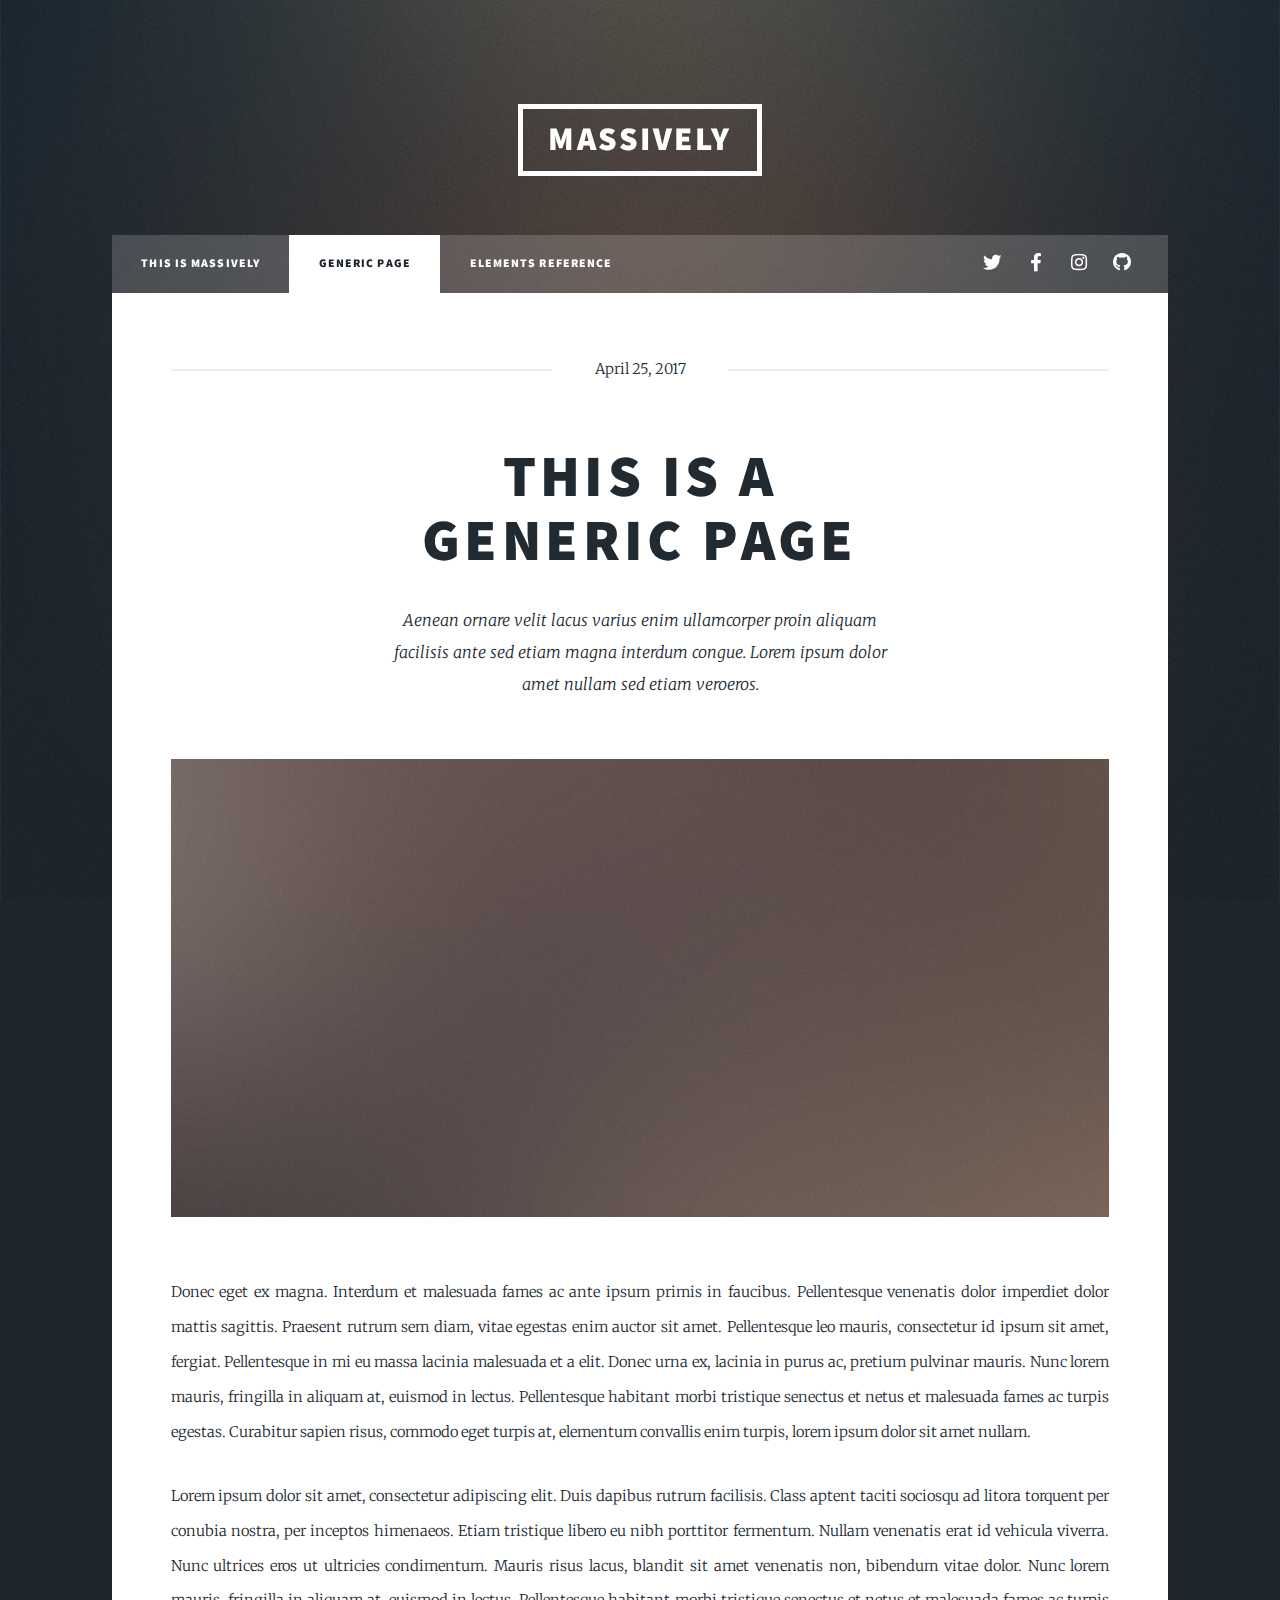
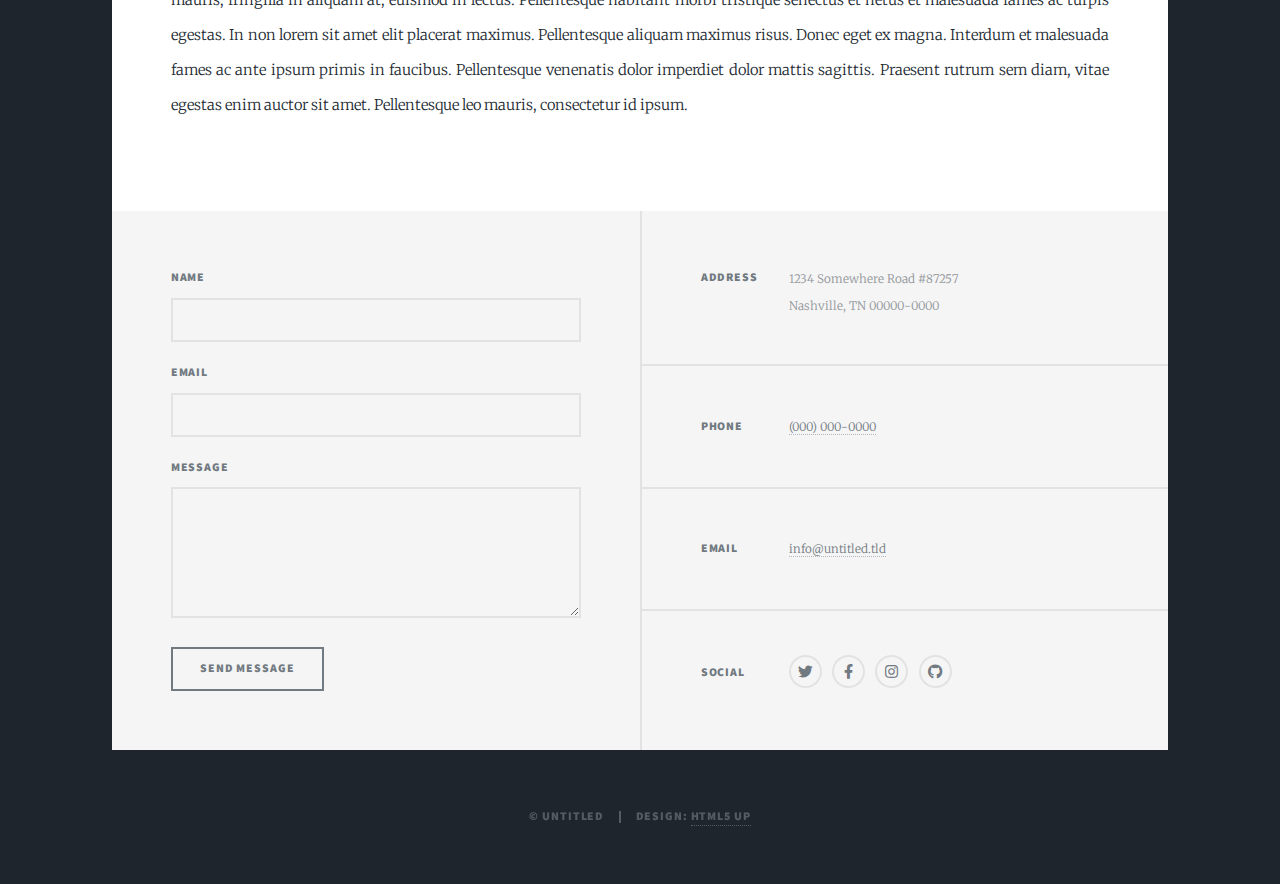
<file: generic.html>
<!DOCTYPE HTML>
 
<html>
	<head>
		<title>Generic Page - Massively by HTML5 UP</title>
		<meta charset="utf-8" />
		<meta name="viewport" content="width=device-width, initial-scale=1, user-scalable=no" />
		<link rel="stylesheet" href="assets/css/main.css" />
		<noscript><link rel="stylesheet" href="assets/css/noscript.css" /></noscript>
	</head>
	<body class="is-preload">

		<!-- Wrapper -->
			<div id="wrapper">

				<!-- Header -->
					<header id="header">
						<a href="index.html" class="logo">Massively</a>
					</header>

				<!-- Nav -->
					<nav id="nav">
						<ul class="links">
							<li><a href="index.html">This is Massively</a></li>
							<li class="active"><a href="generic.html">Generic Page</a></li>
							<li><a href="elements.html">Elements Reference</a></li>
						</ul>
						<ul class="icons">
							<li><a href="#" class="icon brands fa-twitter"><span class="label">Twitter</span></a></li>
							<li><a href="#" class="icon brands fa-facebook-f"><span class="label">Facebook</span></a></li>
							<li><a href="#" class="icon brands fa-instagram"><span class="label">Instagram</span></a></li>
							<li><a href="#" class="icon brands fa-github"><span class="label">GitHub</span></a></li>
						</ul>
					</nav>

				<!-- Main -->
					<div id="main">

						<!-- Post -->
							<section class="post">
								<header class="major">
									<span class="date">April 25, 2017</span>
									<h1>This is a<br />
									Generic Page</h1>
									<p>Aenean ornare velit lacus varius enim ullamcorper proin aliquam<br />
									facilisis ante sed etiam magna interdum congue. Lorem ipsum dolor<br />
									amet nullam sed etiam veroeros.</p>
								</header>
								<div class="image main"><img src="images/pic01.jpg" alt="" /></div>
								<p>Donec eget ex magna. Interdum et malesuada fames ac ante ipsum primis in faucibus. Pellentesque venenatis dolor imperdiet dolor mattis sagittis. Praesent rutrum sem diam, vitae egestas enim auctor sit amet. Pellentesque leo mauris, consectetur id ipsum sit amet, fergiat. Pellentesque in mi eu massa lacinia malesuada et a elit. Donec urna ex, lacinia in purus ac, pretium pulvinar mauris. Nunc lorem mauris, fringilla in aliquam at, euismod in lectus. Pellentesque habitant morbi tristique senectus et netus et malesuada fames ac turpis egestas. Curabitur sapien risus, commodo eget turpis at, elementum convallis enim turpis, lorem ipsum dolor sit amet nullam.</p>
								<p>Lorem ipsum dolor sit amet, consectetur adipiscing elit. Duis dapibus rutrum facilisis. Class aptent taciti sociosqu ad litora torquent per conubia nostra, per inceptos himenaeos. Etiam tristique libero eu nibh porttitor fermentum. Nullam venenatis erat id vehicula viverra. Nunc ultrices eros ut ultricies condimentum. Mauris risus lacus, blandit sit amet venenatis non, bibendum vitae dolor. Nunc lorem mauris, fringilla in aliquam at, euismod in lectus. Pellentesque habitant morbi tristique senectus et netus et malesuada fames ac turpis egestas. In non lorem sit amet elit placerat maximus. Pellentesque aliquam maximus risus. Donec eget ex magna. Interdum et malesuada fames ac ante ipsum primis in faucibus. Pellentesque venenatis dolor imperdiet dolor mattis sagittis. Praesent rutrum sem diam, vitae egestas enim auctor sit amet. Pellentesque leo mauris, consectetur id ipsum.</p>
							</section>

					</div>

				<!-- Footer -->
					<footer id="footer">
						<section>
							<form method="post" action="#">
								<div class="fields">
									<div class="field">
										<label for="name">Name</label>
										<input type="text" name="name" id="name" />
									</div>
									<div class="field">
										<label for="email">Email</label>
										<input type="text" name="email" id="email" />
									</div>
									<div class="field">
										<label for="message">Message</label>
										<textarea name="message" id="message" rows="3"></textarea>
									</div>
								</div>
								<ul class="actions">
									<li><input type="submit" value="Send Message" /></li>
								</ul>
							</form>
						</section>
						<section class="split contact">
							<section class="alt">
								<h3>Address</h3>
								<p>1234 Somewhere Road #87257<br />
								Nashville, TN 00000-0000</p>
							</section>
							<section>
								<h3>Phone</h3>
								<p><a href="#">(000) 000-0000</a></p>
							</section>
							<section>
								<h3>Email</h3>
								<p><a href="#">info@untitled.tld</a></p>
							</section>
							<section>
								<h3>Social</h3>
								<ul class="icons alt">
									<li><a href="#" class="icon brands alt fa-twitter"><span class="label">Twitter</span></a></li>
									<li><a href="#" class="icon brands alt fa-facebook-f"><span class="label">Facebook</span></a></li>
									<li><a href="#" class="icon brands alt fa-instagram"><span class="label">Instagram</span></a></li>
									<li><a href="#" class="icon brands alt fa-github"><span class="label">GitHub</span></a></li>
								</ul>
							</section>
						</section>
					</footer>

				<!-- Copyright -->
					<div id="copyright">
						<ul><li>&copy; Untitled</li><li>Design: <a href="https://html5up.net">HTML5 UP</a></li></ul>
					</div>

			</div>

		<!-- Scripts -->
			<script src="assets/js/jquery.min.js"></script>
			<script src="assets/js/jquery.scrollex.min.js"></script>
			<script src="assets/js/jquery.scrolly.min.js"></script>
			<script src="assets/js/browser.min.js"></script>
			<script src="assets/js/breakpoints.min.js"></script>
			<script src="assets/js/util.js"></script>
			<script src="assets/js/main.js"></script>

	</body>
</html>
</file>
<file: assets/css/main.css>
@import url(fontawesome-all.min.css);
@import url("https://fonts.googleapis.com/css?family=Merriweather:300,700,300italic,700italic|Source+Sans+Pro:900");

/*
	Massively by HTML5 UP
	html5up.net | @ajlkn
	Free for personal and commercial use under the CCA 3.0 license (html5up.net/license)
*/

html, body, div, span, applet, object,
iframe, h1, h2, h3, h4, h5, h6, p, blockquote,
pre, a, abbr, acronym, address, big, cite,
code, del, dfn, em, img, ins, kbd, q, s, samp,
small, strike, strong, sub, sup, tt, var, b,
u, i, center, dl, dt, dd, ol, ul, li, fieldset,
form, label, legend, table, caption, tbody,
tfoot, thead, tr, th, td, article, aside,
canvas, details, embed, figure, figcaption,
footer, header, hgroup, menu, nav, output, ruby,
section, summary, time, mark, audio, video {
	margin: 0;
	padding: 0;
	border: 0;
	font-size: 100%;
	font: inherit;
	vertical-align: baseline;}

article, aside, details, figcaption, figure,
footer, header, hgroup, menu, nav, section {
	display: block;}

body {
	line-height: 1;
}

ol, ul {
	list-style: none;
}

blockquote, q {
	quotes: none;
}

	blockquote:before, blockquote:after, q:before, q:after {
		content: '';
		content: none;
	}

table {
	border-collapse: collapse;
	border-spacing: 0;
}

body {
	-webkit-text-size-adjust: none;
}

mark {
	background-color: transparent;
	color: inherit;
}

input::-moz-focus-inner {
	border: 0;
	padding: 0;
}

input, select, textarea {
	-moz-appearance: none;
	-webkit-appearance: none;
	-ms-appearance: none;
	appearance: none;
}

/* Basic */

	@-ms-viewport {
		width: device-width;
	}

	body {
		-ms-overflow-style: scrollbar;
	}

	@media screen and (max-width: 480px) {

		html, body {
			min-width: 320px;
		}

	}

	html {
		box-sizing: border-box;
	}

	*, *:before, *:after {
		box-sizing: inherit;
	}

	body {
		background-color: #1e252d;
	}

		body.is-preload *, body.is-preload *:before, body.is-preload *:after {
			-moz-animation: none !important;
			-webkit-animation: none !important;
			-ms-animation: none !important;
			animation: none !important;
			-moz-transition: none !important;
			-webkit-transition: none !important;
			-ms-transition: none !important;
			transition: none !important;
		}

/* Type */

	html {
		font-size: 16pt;
	}

		@media screen and (max-width: 1680px) {

			html {
				font-size: 12pt;
			}

		}

		@media screen and (max-width: 1280px) {

			html {
				font-size: 11pt;
			}

		}

		@media screen and (max-width: 360px) {

			html {
				font-size: 10pt;
			}

		}

	body {
		color: #212931;
	}

	body, input, select, textarea {
		font-family: "Merriweather", Georgia, serif;
		font-weight: 300;
		font-size: 1rem;
		line-height: 2.375;
	}

	a {
		-moz-transition: color 0.2s ease-in-out, background-color 0.2s ease-in-out, border-color 0.2s ease-in-out, box-shadow 0.2s ease-in-out;
		-webkit-transition: color 0.2s ease-in-out, background-color 0.2s ease-in-out, border-color 0.2s ease-in-out, box-shadow 0.2s ease-in-out;
		-ms-transition: color 0.2s ease-in-out, background-color 0.2s ease-in-out, border-color 0.2s ease-in-out, box-shadow 0.2s ease-in-out;
		transition: color 0.2s ease-in-out, background-color 0.2s ease-in-out, border-color 0.2s ease-in-out, box-shadow 0.2s ease-in-out;
		border-bottom: dotted 1px;
		text-decoration: none;
	}

		a:hover {
			border-bottom-color: transparent;
		}

	strong, b {
		font-weight: 600;
	}

	em, i {
		font-style: italic;
	}

	p {
		text-align: justify;
		margin: 0 0 2rem 0;
	}

	h1, h2, h3, h4, h5, h6 {
		font-family: "Source Sans Pro", Helvetica, sans-serif;
		font-weight: 900;
		line-height: 1.5;
		letter-spacing: 0.075em;
		text-transform: uppercase;
		margin: 0 0 1rem 0;
	}

		h1 a, h2 a, h3 a, h4 a, h5 a, h6 a {
			border-bottom: 0;
			color: inherit;
			text-decoration: none;
		}

	h1 {
		font-size: 4rem;
		line-height: 1.1;
		margin: 0 0 2rem 0;
	}

	h2 {
		font-size: 1.75rem;
		line-height: 1.3;
		margin: 0 0 1.5rem 0;
	}

	h3 {
		font-size: 1.25rem;
		margin: 0 0 1.5rem 0;
	}

	h4 {
		font-size: 1rem;
	}

	h5 {
		font-size: 0.9rem;
	}

	h6 {
		font-size: 0.8rem;
	}

	sub {
		font-size: 0.8rem;
		position: relative;
		top: 0.5rem;
	}

	sup {
		font-size: 0.8rem;
		position: relative;
		top: -0.5rem;
	}

	blockquote {
		border-left: solid 4px;
		font-style: italic;
		margin: 0 0 2rem 0;
		padding: 0.5rem 0 0.5rem 2rem;
	}

	code {
		border: solid 2px;
		font-family: "Courier New", monospace;
		font-size: 0.9rem;
		margin: 0 0.25rem;
		padding: 0.25rem 0.65rem;
	}

	pre {
		-webkit-overflow-scrolling: touch;
		font-family: "Courier New", monospace;
		font-size: 0.9rem;
		margin: 0 0 2rem 0;
	}

		pre code {
			display: block;
			line-height: 1.75;
			padding: 1rem 1.5rem;
			overflow-x: auto;
		}

	hr {
		border: 0;
		border-bottom: solid 2px;
		margin: 3rem 0;
	}

		hr.major {
			margin: 5rem 0;
		}

	.align-left {
		text-align: left;
	}

	.align-center {
		text-align: center;
	}

	.align-right {
		text-align: right;
	}

	input, select, textarea {
		color: #212931;
	}

	a {
		color: #212931;
		border-bottom-color: rgba(33, 41, 49, 0.5);
	}

		a:hover {
			border-bottom-color: transparent;
			color: #18bfef !important;
		}

	strong, b {
		color: #212931;
	}

	h1, h2, h3, h4, h5, h6 {
		color: #212931;
	}

	blockquote {
		border-left-color: #eeeeee;
	}

	code {
		background: rgba(220, 220, 220, 0.25);
		border-color: #eeeeee;
	}

	hr {
		border-bottom-color: #eeeeee;
	}

/* Row */

	.row {
		display: flex;
		flex-wrap: wrap;
		box-sizing: border-box;
		align-items: stretch;
	}

		.row > * {
			box-sizing: border-box;
		}

		.row.gtr-uniform > * > :last-child {
			margin-bottom: 0;
		}

		.row.aln-left {
			justify-content: flex-start;
		}

		.row.aln-center {
			justify-content: center;
		}

		.row.aln-right {
			justify-content: flex-end;
		}

		.row.aln-top {
			align-items: flex-start;
		}

		.row.aln-middle {
			align-items: center;
		}

		.row.aln-bottom {
			align-items: flex-end;
		}

		.row > .imp {
			order: -1;
		}

		.row > .col-1 {
			width: 8.33333%;
		}

		.row > .off-1 {
			margin-left: 8.33333%;
		}

		.row > .col-2 {
			width: 16.66667%;
		}

		.row > .off-2 {
			margin-left: 16.66667%;
		}

		.row > .col-3 {
			width: 25%;
		}

		.row > .off-3 {
			margin-left: 25%;
		}

		.row > .col-4 {
			width: 33.33333%;
		}

		.row > .off-4 {
			margin-left: 33.33333%;
		}

		.row > .col-5 {
			width: 41.66667%;
		}

		.row > .off-5 {
			margin-left: 41.66667%;
		}

		.row > .col-6 {
			width: 50%;
		}

		.row > .off-6 {
			margin-left: 50%;
		}

		.row > .col-7 {
			width: 58.33333%;
		}

		.row > .off-7 {
			margin-left: 58.33333%;
		}

		.row > .col-8 {
			width: 66.66667%;
		}

		.row > .off-8 {
			margin-left: 66.66667%;
		}

		.row > .col-9 {
			width: 75%;
		}

		.row > .off-9 {
			margin-left: 75%;
		}

		.row > .col-10 {
			width: 83.33333%;
		}

		.row > .off-10 {
			margin-left: 83.33333%;
		}

		.row > .col-11 {
			width: 91.66667%;
		}

		.row > .off-11 {
			margin-left: 91.66667%;
		}

		.row > .col-12 {
			width: 100%;
		}

		.row > .off-12 {
			margin-left: 100%;
		}

		.row.gtr-0 {
			margin-top: 0;
			margin-left: 0rem;
		}

			.row.gtr-0 > * {
				padding: 0 0 0 0rem;
			}

			.row.gtr-0.gtr-uniform {
				margin-top: 0rem;
			}

				.row.gtr-0.gtr-uniform > * {
					padding-top: 0rem;
				}

		.row.gtr-25 {
			margin-top: 0;
			margin-left: -0.375rem;
		}

			.row.gtr-25 > * {
				padding: 0 0 0 0.375rem;
			}

			.row.gtr-25.gtr-uniform {
				margin-top: -0.375rem;
			}

				.row.gtr-25.gtr-uniform > * {
					padding-top: 0.375rem;
				}

		.row.gtr-50 {
			margin-top: 0;
			margin-left: -0.75rem;
		}

			.row.gtr-50 > * {
				padding: 0 0 0 0.75rem;
			}

			.row.gtr-50.gtr-uniform {
				margin-top: -0.75rem;
			}

				.row.gtr-50.gtr-uniform > * {
					padding-top: 0.75rem;
				}

		.row {
			margin-top: 0;
			margin-left: -1.5rem;
		}

			.row > * {
				padding: 0 0 0 1.5rem;
			}

			.row.gtr-uniform {
				margin-top: -1.5rem;
			}

				.row.gtr-uniform > * {
					padding-top: 1.5rem;
				}

		.row.gtr-150 {
			margin-top: 0;
			margin-left: -2.25rem;
		}

			.row.gtr-150 > * {
				padding: 0 0 0 2.25rem;
			}

			.row.gtr-150.gtr-uniform {
				margin-top: -2.25rem;
			}

				.row.gtr-150.gtr-uniform > * {
					padding-top: 2.25rem;
				}

		.row.gtr-200 {
			margin-top: 0;
			margin-left: -3rem;
		}

			.row.gtr-200 > * {
				padding: 0 0 0 3rem;
			}

			.row.gtr-200.gtr-uniform {
				margin-top: -3rem;
			}

				.row.gtr-200.gtr-uniform > * {
					padding-top: 3rem;
				}

		@media screen and (max-width: 1680px) {

			.row {
				display: flex;
				flex-wrap: wrap;
				box-sizing: border-box;
				align-items: stretch;
			}

				.row > * {
					box-sizing: border-box;
				}

				.row.gtr-uniform > * > :last-child {
					margin-bottom: 0;
				}

				.row.aln-left {
					justify-content: flex-start;
				}

				.row.aln-center {
					justify-content: center;
				}

				.row.aln-right {
					justify-content: flex-end;
				}

				.row.aln-top {
					align-items: flex-start;
				}

				.row.aln-middle {
					align-items: center;
				}

				.row.aln-bottom {
					align-items: flex-end;
				}

				.row > .imp-xlarge {
					order: -1;
				}

				.row > .col-1-xlarge {
					width: 8.33333%;
				}

				.row > .off-1-xlarge {
					margin-left: 8.33333%;
				}

				.row > .col-2-xlarge {
					width: 16.66667%;
				}

				.row > .off-2-xlarge {
					margin-left: 16.66667%;
				}

				.row > .col-3-xlarge {
					width: 25%;
				}

				.row > .off-3-xlarge {
					margin-left: 25%;
				}

				.row > .col-4-xlarge {
					width: 33.33333%;
				}

				.row > .off-4-xlarge {
					margin-left: 33.33333%;
				}

				.row > .col-5-xlarge {
					width: 41.66667%;
				}

				.row > .off-5-xlarge {
					margin-left: 41.66667%;
				}

				.row > .col-6-xlarge {
					width: 50%;
				}

				.row > .off-6-xlarge {
					margin-left: 50%;
				}

				.row > .col-7-xlarge {
					width: 58.33333%;
				}

				.row > .off-7-xlarge {
					margin-left: 58.33333%;
				}

				.row > .col-8-xlarge {
					width: 66.66667%;
				}

				.row > .off-8-xlarge {
					margin-left: 66.66667%;
				}

				.row > .col-9-xlarge {
					width: 75%;
				}

				.row > .off-9-xlarge {
					margin-left: 75%;
				}

				.row > .col-10-xlarge {
					width: 83.33333%;
				}

				.row > .off-10-xlarge {
					margin-left: 83.33333%;
				}

				.row > .col-11-xlarge {
					width: 91.66667%;
				}

				.row > .off-11-xlarge {
					margin-left: 91.66667%;
				}

				.row > .col-12-xlarge {
					width: 100%;
				}

				.row > .off-12-xlarge {
					margin-left: 100%;
				}

				.row.gtr-0 {
					margin-top: 0;
					margin-left: 0rem;
				}

					.row.gtr-0 > * {
						padding: 0 0 0 0rem;
					}

					.row.gtr-0.gtr-uniform {
						margin-top: 0rem;
					}

						.row.gtr-0.gtr-uniform > * {
							padding-top: 0rem;
						}

				.row.gtr-25 {
					margin-top: 0;
					margin-left: -0.375rem;
				}

					.row.gtr-25 > * {
						padding: 0 0 0 0.375rem;
					}

					.row.gtr-25.gtr-uniform {
						margin-top: -0.375rem;
					}

						.row.gtr-25.gtr-uniform > * {
							padding-top: 0.375rem;
						}

				.row.gtr-50 {
					margin-top: 0;
					margin-left: -0.75rem;
				}

					.row.gtr-50 > * {
						padding: 0 0 0 0.75rem;
					}

					.row.gtr-50.gtr-uniform {
						margin-top: -0.75rem;
					}

						.row.gtr-50.gtr-uniform > * {
							padding-top: 0.75rem;
						}

				.row {
					margin-top: 0;
					margin-left: -1.5rem;
				}

					.row > * {
						padding: 0 0 0 1.5rem;
					}

					.row.gtr-uniform {
						margin-top: -1.5rem;
					}

						.row.gtr-uniform > * {
							padding-top: 1.5rem;
						}

				.row.gtr-150 {
					margin-top: 0;
					margin-left: -2.25rem;
				}

					.row.gtr-150 > * {
						padding: 0 0 0 2.25rem;
					}

					.row.gtr-150.gtr-uniform {
						margin-top: -2.25rem;
					}

						.row.gtr-150.gtr-uniform > * {
							padding-top: 2.25rem;
						}

				.row.gtr-200 {
					margin-top: 0;
					margin-left: -3rem;
				}

					.row.gtr-200 > * {
						padding: 0 0 0 3rem;
					}

					.row.gtr-200.gtr-uniform {
						margin-top: -3rem;
					}

						.row.gtr-200.gtr-uniform > * {
							padding-top: 3rem;
						}

		}

		@media screen and (max-width: 1280px) {

			.row {
				display: flex;
				flex-wrap: wrap;
				box-sizing: border-box;
				align-items: stretch;
			}

				.row > * {
					box-sizing: border-box;
				}

				.row.gtr-uniform > * > :last-child {
					margin-bottom: 0;
				}

				.row.aln-left {
					justify-content: flex-start;
				}

				.row.aln-center {
					justify-content: center;
				}

				.row.aln-right {
					justify-content: flex-end;
				}

				.row.aln-top {
					align-items: flex-start;
				}

				.row.aln-middle {
					align-items: center;
				}

				.row.aln-bottom {
					align-items: flex-end;
				}

				.row > .imp-large {
					order: -1;
				}

				.row > .col-1-large {
					width: 8.33333%;
				}

				.row > .off-1-large {
					margin-left: 8.33333%;
				}

				.row > .col-2-large {
					width: 16.66667%;
				}

				.row > .off-2-large {
					margin-left: 16.66667%;
				}

				.row > .col-3-large {
					width: 25%;
				}

				.row > .off-3-large {
					margin-left: 25%;
				}

				.row > .col-4-large {
					width: 33.33333%;
				}

				.row > .off-4-large {
					margin-left: 33.33333%;
				}

				.row > .col-5-large {
					width: 41.66667%;
				}

				.row > .off-5-large {
					margin-left: 41.66667%;
				}

				.row > .col-6-large {
					width: 50%;
				}

				.row > .off-6-large {
					margin-left: 50%;
				}

				.row > .col-7-large {
					width: 58.33333%;
				}

				.row > .off-7-large {
					margin-left: 58.33333%;
				}

				.row > .col-8-large {
					width: 66.66667%;
				}

				.row > .off-8-large {
					margin-left: 66.66667%;
				}

				.row > .col-9-large {
					width: 75%;
				}

				.row > .off-9-large {
					margin-left: 75%;
				}

				.row > .col-10-large {
					width: 83.33333%;
				}

				.row > .off-10-large {
					margin-left: 83.33333%;
				}

				.row > .col-11-large {
					width: 91.66667%;
				}

				.row > .off-11-large {
					margin-left: 91.66667%;
				}

				.row > .col-12-large {
					width: 100%;
				}

				.row > .off-12-large {
					margin-left: 100%;
				}

				.row.gtr-0 {
					margin-top: 0;
					margin-left: 0rem;
				}

					.row.gtr-0 > * {
						padding: 0 0 0 0rem;
					}

					.row.gtr-0.gtr-uniform {
						margin-top: 0rem;
					}

						.row.gtr-0.gtr-uniform > * {
							padding-top: 0rem;
						}

				.row.gtr-25 {
					margin-top: 0;
					margin-left: -0.375rem;
				}

					.row.gtr-25 > * {
						padding: 0 0 0 0.375rem;
					}

					.row.gtr-25.gtr-uniform {
						margin-top: -0.375rem;
					}

						.row.gtr-25.gtr-uniform > * {
							padding-top: 0.375rem;
						}

				.row.gtr-50 {
					margin-top: 0;
					margin-left: -0.75rem;
				}

					.row.gtr-50 > * {
						padding: 0 0 0 0.75rem;
					}

					.row.gtr-50.gtr-uniform {
						margin-top: -0.75rem;
					}

						.row.gtr-50.gtr-uniform > * {
							padding-top: 0.75rem;
						}

				.row {
					margin-top: 0;
					margin-left: -1.5rem;
				}

					.row > * {
						padding: 0 0 0 1.5rem;
					}

					.row.gtr-uniform {
						margin-top: -1.5rem;
					}

						.row.gtr-uniform > * {
							padding-top: 1.5rem;
						}

				.row.gtr-150 {
					margin-top: 0;
					margin-left: -2.25rem;
				}

					.row.gtr-150 > * {
						padding: 0 0 0 2.25rem;
					}

					.row.gtr-150.gtr-uniform {
						margin-top: -2.25rem;
					}

						.row.gtr-150.gtr-uniform > * {
							padding-top: 2.25rem;
						}

				.row.gtr-200 {
					margin-top: 0;
					margin-left: -3rem;
				}

					.row.gtr-200 > * {
						padding: 0 0 0 3rem;
					}

					.row.gtr-200.gtr-uniform {
						margin-top: -3rem;
					}

						.row.gtr-200.gtr-uniform > * {
							padding-top: 3rem;
						}

		}

		@media screen and (max-width: 980px) {

			.row {
				display: flex;
				flex-wrap: wrap;
				box-sizing: border-box;
				align-items: stretch;
			}

				.row > * {
					box-sizing: border-box;
				}

				.row.gtr-uniform > * > :last-child {
					margin-bottom: 0;
				}

				.row.aln-left {
					justify-content: flex-start;
				}

				.row.aln-center {
					justify-content: center;
				}

				.row.aln-right {
					justify-content: flex-end;
				}

				.row.aln-top {
					align-items: flex-start;
				}

				.row.aln-middle {
					align-items: center;
				}

				.row.aln-bottom {
					align-items: flex-end;
				}

				.row > .imp-medium {
					order: -1;
				}

				.row > .col-1-medium {
					width: 8.33333%;
				}

				.row > .off-1-medium {
					margin-left: 8.33333%;
				}

				.row > .col-2-medium {
					width: 16.66667%;
				}

				.row > .off-2-medium {
					margin-left: 16.66667%;
				}

				.row > .col-3-medium {
					width: 25%;
				}

				.row > .off-3-medium {
					margin-left: 25%;
				}

				.row > .col-4-medium {
					width: 33.33333%;
				}

				.row > .off-4-medium {
					margin-left: 33.33333%;
				}

				.row > .col-5-medium {
					width: 41.66667%;
				}

				.row > .off-5-medium {
					margin-left: 41.66667%;
				}

				.row > .col-6-medium {
					width: 50%;
				}

				.row > .off-6-medium {
					margin-left: 50%;
				}

				.row > .col-7-medium {
					width: 58.33333%;
				}

				.row > .off-7-medium {
					margin-left: 58.33333%;
				}

				.row > .col-8-medium {
					width: 66.66667%;
				}

				.row > .off-8-medium {
					margin-left: 66.66667%;
				}

				.row > .col-9-medium {
					width: 75%;
				}

				.row > .off-9-medium {
					margin-left: 75%;
				}

				.row > .col-10-medium {
					width: 83.33333%;
				}

				.row > .off-10-medium {
					margin-left: 83.33333%;
				}

				.row > .col-11-medium {
					width: 91.66667%;
				}

				.row > .off-11-medium {
					margin-left: 91.66667%;
				}

				.row > .col-12-medium {
					width: 100%;
				}

				.row > .off-12-medium {
					margin-left: 100%;
				}

				.row.gtr-0 {
					margin-top: 0;
					margin-left: 0rem;
				}

					.row.gtr-0 > * {
						padding: 0 0 0 0rem;
					}

					.row.gtr-0.gtr-uniform {
						margin-top: 0rem;
					}

						.row.gtr-0.gtr-uniform > * {
							padding-top: 0rem;
						}

				.row.gtr-25 {
					margin-top: 0;
					margin-left: -0.375rem;
				}

					.row.gtr-25 > * {
						padding: 0 0 0 0.375rem;
					}

					.row.gtr-25.gtr-uniform {
						margin-top: -0.375rem;
					}

						.row.gtr-25.gtr-uniform > * {
							padding-top: 0.375rem;
						}

				.row.gtr-50 {
					margin-top: 0;
					margin-left: -0.75rem;
				}

					.row.gtr-50 > * {
						padding: 0 0 0 0.75rem;
					}

					.row.gtr-50.gtr-uniform {
						margin-top: -0.75rem;
					}

						.row.gtr-50.gtr-uniform > * {
							padding-top: 0.75rem;
						}

				.row {
					margin-top: 0;
					margin-left: -1.5rem;
				}

					.row > * {
						padding: 0 0 0 1.5rem;
					}

					.row.gtr-uniform {
						margin-top: -1.5rem;
					}

						.row.gtr-uniform > * {
							padding-top: 1.5rem;
						}

				.row.gtr-150 {
					margin-top: 0;
					margin-left: -2.25rem;
				}

					.row.gtr-150 > * {
						padding: 0 0 0 2.25rem;
					}

					.row.gtr-150.gtr-uniform {
						margin-top: -2.25rem;
					}

						.row.gtr-150.gtr-uniform > * {
							padding-top: 2.25rem;
						}

				.row.gtr-200 {
					margin-top: 0;
					margin-left: -3rem;
				}

					.row.gtr-200 > * {
						padding: 0 0 0 3rem;
					}

					.row.gtr-200.gtr-uniform {
						margin-top: -3rem;
					}

						.row.gtr-200.gtr-uniform > * {
							padding-top: 3rem;
						}

		}

		@media screen and (max-width: 736px) {

			.row {
				display: flex;
				flex-wrap: wrap;
				box-sizing: border-box;
				align-items: stretch;
			}

				.row > * {
					box-sizing: border-box;
				}

				.row.gtr-uniform > * > :last-child {
					margin-bottom: 0;
				}

				.row.aln-left {
					justify-content: flex-start;
				}

				.row.aln-center {
					justify-content: center;
				}

				.row.aln-right {
					justify-content: flex-end;
				}

				.row.aln-top {
					align-items: flex-start;
				}

				.row.aln-middle {
					align-items: center;
				}

				.row.aln-bottom {
					align-items: flex-end;
				}

				.row > .imp-small {
					order: -1;
				}

				.row > .col-1-small {
					width: 8.33333%;
				}

				.row > .off-1-small {
					margin-left: 8.33333%;
				}

				.row > .col-2-small {
					width: 16.66667%;
				}

				.row > .off-2-small {
					margin-left: 16.66667%;
				}

				.row > .col-3-small {
					width: 25%;
				}

				.row > .off-3-small {
					margin-left: 25%;
				}

				.row > .col-4-small {
					width: 33.33333%;
				}

				.row > .off-4-small {
					margin-left: 33.33333%;
				}

				.row > .col-5-small {
					width: 41.66667%;
				}

				.row > .off-5-small {
					margin-left: 41.66667%;
				}

				.row > .col-6-small {
					width: 50%;
				}

				.row > .off-6-small {
					margin-left: 50%;
				}

				.row > .col-7-small {
					width: 58.33333%;
				}

				.row > .off-7-small {
					margin-left: 58.33333%;
				}

				.row > .col-8-small {
					width: 66.66667%;
				}

				.row > .off-8-small {
					margin-left: 66.66667%;
				}

				.row > .col-9-small {
					width: 75%;
				}

				.row > .off-9-small {
					margin-left: 75%;
				}

				.row > .col-10-small {
					width: 83.33333%;
				}

				.row > .off-10-small {
					margin-left: 83.33333%;
				}

				.row > .col-11-small {
					width: 91.66667%;
				}

				.row > .off-11-small {
					margin-left: 91.66667%;
				}

				.row > .col-12-small {
					width: 100%;
				}

				.row > .off-12-small {
					margin-left: 100%;
				}

				.row.gtr-0 {
					margin-top: 0;
					margin-left: 0rem;
				}

					.row.gtr-0 > * {
						padding: 0 0 0 0rem;
					}

					.row.gtr-0.gtr-uniform {
						margin-top: 0rem;
					}

						.row.gtr-0.gtr-uniform > * {
							padding-top: 0rem;
						}

				.row.gtr-25 {
					margin-top: 0;
					margin-left: -0.375rem;
				}

					.row.gtr-25 > * {
						padding: 0 0 0 0.375rem;
					}

					.row.gtr-25.gtr-uniform {
						margin-top: -0.375rem;
					}

						.row.gtr-25.gtr-uniform > * {
							padding-top: 0.375rem;
						}

				.row.gtr-50 {
					margin-top: 0;
					margin-left: -0.75rem;
				}

					.row.gtr-50 > * {
						padding: 0 0 0 0.75rem;
					}

					.row.gtr-50.gtr-uniform {
						margin-top: -0.75rem;
					}

						.row.gtr-50.gtr-uniform > * {
							padding-top: 0.75rem;
						}

				.row {
					margin-top: 0;
					margin-left: -1.5rem;
				}

					.row > * {
						padding: 0 0 0 1.5rem;
					}

					.row.gtr-uniform {
						margin-top: -1.5rem;
					}

						.row.gtr-uniform > * {
							padding-top: 1.5rem;
						}

				.row.gtr-150 {
					margin-top: 0;
					margin-left: -2.25rem;
				}

					.row.gtr-150 > * {
						padding: 0 0 0 2.25rem;
					}

					.row.gtr-150.gtr-uniform {
						margin-top: -2.25rem;
					}

						.row.gtr-150.gtr-uniform > * {
							padding-top: 2.25rem;
						}

				.row.gtr-200 {
					margin-top: 0;
					margin-left: -3rem;
				}

					.row.gtr-200 > * {
						padding: 0 0 0 3rem;
					}

					.row.gtr-200.gtr-uniform {
						margin-top: -3rem;
					}

						.row.gtr-200.gtr-uniform > * {
							padding-top: 3rem;
						}

		}

		@media screen and (max-width: 480px) {

			.row {
				display: flex;
				flex-wrap: wrap;
				box-sizing: border-box;
				align-items: stretch;
			}

				.row > * {
					box-sizing: border-box;
				}

				.row.gtr-uniform > * > :last-child {
					margin-bottom: 0;
				}

				.row.aln-left {
					justify-content: flex-start;
				}

				.row.aln-center {
					justify-content: center;
				}

				.row.aln-right {
					justify-content: flex-end;
				}

				.row.aln-top {
					align-items: flex-start;
				}

				.row.aln-middle {
					align-items: center;
				}

				.row.aln-bottom {
					align-items: flex-end;
				}

				.row > .imp-xsmall {
					order: -1;
				}

				.row > .col-1-xsmall {
					width: 8.33333%;
				}

				.row > .off-1-xsmall {
					margin-left: 8.33333%;
				}

				.row > .col-2-xsmall {
					width: 16.66667%;
				}

				.row > .off-2-xsmall {
					margin-left: 16.66667%;
				}

				.row > .col-3-xsmall {
					width: 25%;
				}

				.row > .off-3-xsmall {
					margin-left: 25%;
				}

				.row > .col-4-xsmall {
					width: 33.33333%;
				}

				.row > .off-4-xsmall {
					margin-left: 33.33333%;
				}

				.row > .col-5-xsmall {
					width: 41.66667%;
				}

				.row > .off-5-xsmall {
					margin-left: 41.66667%;
				}

				.row > .col-6-xsmall {
					width: 50%;
				}

				.row > .off-6-xsmall {
					margin-left: 50%;
				}

				.row > .col-7-xsmall {
					width: 58.33333%;
				}

				.row > .off-7-xsmall {
					margin-left: 58.33333%;
				}

				.row > .col-8-xsmall {
					width: 66.66667%;
				}

				.row > .off-8-xsmall {
					margin-left: 66.66667%;
				}

				.row > .col-9-xsmall {
					width: 75%;
				}

				.row > .off-9-xsmall {
					margin-left: 75%;
				}

				.row > .col-10-xsmall {
					width: 83.33333%;
				}

				.row > .off-10-xsmall {
					margin-left: 83.33333%;
				}

				.row > .col-11-xsmall {
					width: 91.66667%;
				}

				.row > .off-11-xsmall {
					margin-left: 91.66667%;
				}

				.row > .col-12-xsmall {
					width: 100%;
				}

				.row > .off-12-xsmall {
					margin-left: 100%;
				}

				.row.gtr-0 {
					margin-top: 0;
					margin-left: 0rem;
				}

					.row.gtr-0 > * {
						padding: 0 0 0 0rem;
					}

					.row.gtr-0.gtr-uniform {
						margin-top: 0rem;
					}

						.row.gtr-0.gtr-uniform > * {
							padding-top: 0rem;
						}

				.row.gtr-25 {
					margin-top: 0;
					margin-left: -0.375rem;
				}

					.row.gtr-25 > * {
						padding: 0 0 0 0.375rem;
					}

					.row.gtr-25.gtr-uniform {
						margin-top: -0.375rem;
					}

						.row.gtr-25.gtr-uniform > * {
							padding-top: 0.375rem;
						}

				.row.gtr-50 {
					margin-top: 0;
					margin-left: -0.75rem;
				}

					.row.gtr-50 > * {
						padding: 0 0 0 0.75rem;
					}

					.row.gtr-50.gtr-uniform {
						margin-top: -0.75rem;
					}

						.row.gtr-50.gtr-uniform > * {
							padding-top: 0.75rem;
						}

				.row {
					margin-top: 0;
					margin-left: -1.5rem;
				}

					.row > * {
						padding: 0 0 0 1.5rem;
					}

					.row.gtr-uniform {
						margin-top: -1.5rem;
					}

						.row.gtr-uniform > * {
							padding-top: 1.5rem;
						}

				.row.gtr-150 {
					margin-top: 0;
					margin-left: -2.25rem;
				}

					.row.gtr-150 > * {
						padding: 0 0 0 2.25rem;
					}

					.row.gtr-150.gtr-uniform {
						margin-top: -2.25rem;
					}

						.row.gtr-150.gtr-uniform > * {
							padding-top: 2.25rem;
						}

				.row.gtr-200 {
					margin-top: 0;
					margin-left: -3rem;
				}

					.row.gtr-200 > * {
						padding: 0 0 0 3rem;
					}

					.row.gtr-200.gtr-uniform {
						margin-top: -3rem;
					}

						.row.gtr-200.gtr-uniform > * {
							padding-top: 3rem;
						}

		}

		@media screen and (max-width: 360px) {

			.row {
				display: flex;
				flex-wrap: wrap;
				box-sizing: border-box;
				align-items: stretch;
			}

				.row > * {
					box-sizing: border-box;
				}

				.row.gtr-uniform > * > :last-child {
					margin-bottom: 0;
				}

				.row.aln-left {
					justify-content: flex-start;
				}

				.row.aln-center {
					justify-content: center;
				}

				.row.aln-right {
					justify-content: flex-end;
				}

				.row.aln-top {
					align-items: flex-start;
				}

				.row.aln-middle {
					align-items: center;
				}

				.row.aln-bottom {
					align-items: flex-end;
				}

				.row > .imp-xxsmall {
					order: -1;
				}

				.row > .col-1-xxsmall {
					width: 8.33333%;
				}

				.row > .off-1-xxsmall {
					margin-left: 8.33333%;
				}

				.row > .col-2-xxsmall {
					width: 16.66667%;
				}

				.row > .off-2-xxsmall {
					margin-left: 16.66667%;
				}

				.row > .col-3-xxsmall {
					width: 25%;
				}

				.row > .off-3-xxsmall {
					margin-left: 25%;
				}

				.row > .col-4-xxsmall {
					width: 33.33333%;
				}

				.row > .off-4-xxsmall {
					margin-left: 33.33333%;
				}

				.row > .col-5-xxsmall {
					width: 41.66667%;
				}

				.row > .off-5-xxsmall {
					margin-left: 41.66667%;
				}

				.row > .col-6-xxsmall {
					width: 50%;
				}

				.row > .off-6-xxsmall {
					margin-left: 50%;
				}

				.row > .col-7-xxsmall {
					width: 58.33333%;
				}

				.row > .off-7-xxsmall {
					margin-left: 58.33333%;
				}

				.row > .col-8-xxsmall {
					width: 66.66667%;
				}

				.row > .off-8-xxsmall {
					margin-left: 66.66667%;
				}

				.row > .col-9-xxsmall {
					width: 75%;
				}

				.row > .off-9-xxsmall {
					margin-left: 75%;
				}

				.row > .col-10-xxsmall {
					width: 83.33333%;
				}

				.row > .off-10-xxsmall {
					margin-left: 83.33333%;
				}

				.row > .col-11-xxsmall {
					width: 91.66667%;
				}

				.row > .off-11-xxsmall {
					margin-left: 91.66667%;
				}

				.row > .col-12-xxsmall {
					width: 100%;
				}

				.row > .off-12-xxsmall {
					margin-left: 100%;
				}

				.row.gtr-0 {
					margin-top: 0;
					margin-left: 0rem;
				}

					.row.gtr-0 > * {
						padding: 0 0 0 0rem;
					}

					.row.gtr-0.gtr-uniform {
						margin-top: 0rem;
					}

						.row.gtr-0.gtr-uniform > * {
							padding-top: 0rem;
						}

				.row.gtr-25 {
					margin-top: 0;
					margin-left: -0.375rem;
				}

					.row.gtr-25 > * {
						padding: 0 0 0 0.375rem;
					}

					.row.gtr-25.gtr-uniform {
						margin-top: -0.375rem;
					}

						.row.gtr-25.gtr-uniform > * {
							padding-top: 0.375rem;
						}

				.row.gtr-50 {
					margin-top: 0;
					margin-left: -0.75rem;
				}

					.row.gtr-50 > * {
						padding: 0 0 0 0.75rem;
					}

					.row.gtr-50.gtr-uniform {
						margin-top: -0.75rem;
					}

						.row.gtr-50.gtr-uniform > * {
							padding-top: 0.75rem;
						}

				.row {
					margin-top: 0;
					margin-left: -1.5rem;
				}

					.row > * {
						padding: 0 0 0 1.5rem;
					}

					.row.gtr-uniform {
						margin-top: -1.5rem;
					}

						.row.gtr-uniform > * {
							padding-top: 1.5rem;
						}

				.row.gtr-150 {
					margin-top: 0;
					margin-left: -2.25rem;
				}

					.row.gtr-150 > * {
						padding: 0 0 0 2.25rem;
					}

					.row.gtr-150.gtr-uniform {
						margin-top: -2.25rem;
					}

						.row.gtr-150.gtr-uniform > * {
							padding-top: 2.25rem;
						}

				.row.gtr-200 {
					margin-top: 0;
					margin-left: -3rem;
				}

					.row.gtr-200 > * {
						padding: 0 0 0 3rem;
					}

					.row.gtr-200.gtr-uniform {
						margin-top: -3rem;
					}

						.row.gtr-200.gtr-uniform > * {
							padding-top: 3rem;
						}

		}

/* Box */

	.box {
		border: solid 2px;
		margin-bottom: 2rem;
		padding: 1.5rem;
	}

		.box > :last-child,
		.box > :last-child > :last-child,
		.box > :last-child > :last-child > :last-child {
			margin-bottom: 0;
		}

		.box.alt {
			border: 0;
			border-radius: 0;
			padding: 0;
		}

	.box {
		border-color: #eeeeee;
	}

/* Button */

	input[type="submit"],
	input[type="reset"],
	input[type="button"],
	button,
	.button {
		-moz-appearance: none;
		-webkit-appearance: none;
		-ms-appearance: none;
		appearance: none;
		-moz-transition: background-color 0.2s ease-in-out, box-shadow 0.2s ease-in-out, color 0.2s ease-in-out;
		-webkit-transition: background-color 0.2s ease-in-out, box-shadow 0.2s ease-in-out, color 0.2s ease-in-out;
		-ms-transition: background-color 0.2s ease-in-out, box-shadow 0.2s ease-in-out, color 0.2s ease-in-out;
		transition: background-color 0.2s ease-in-out, box-shadow 0.2s ease-in-out, color 0.2s ease-in-out;
		border: 0;
		border-radius: 0;
		cursor: pointer;
		display: inline-block;
		font-family: "Source Sans Pro", Helvetica, sans-serif;
		font-size: 0.8rem;
		font-weight: 900;
		letter-spacing: 0.075em;
		height: 3rem;
		line-height: 3rem;
		padding: 0 2rem;
		text-align: center;
		text-decoration: none;
		text-transform: uppercase;
		white-space: nowrap;
	}

		input[type="submit"].icon:before,
		input[type="reset"].icon:before,
		input[type="button"].icon:before,
		button.icon:before,
		.button.icon:before {
			margin-right: 0.5rem;
		}

		input[type="submit"].icon.solo,
		input[type="reset"].icon.solo,
		input[type="button"].icon.solo,
		button.icon.solo,
		.button.icon.solo {
			position: relative;
			width: 4rem;
			height: 4rem;
			line-height: 4rem;
			border-radius: 4rem;
			text-indent: 4rem;
			overflow: hidden;
			padding: 0;
			white-space: nowrap;
		}

			input[type="submit"].icon.solo:before,
			input[type="reset"].icon.solo:before,
			input[type="button"].icon.solo:before,
			button.icon.solo:before,
			.button.icon.solo:before {
				position: absolute;
				display: block;
				top: 0;
				left: 0;
				width: inherit;
				height: inherit;
				line-height: inherit;
				font-size: 1.25rem;
				margin-right: 0;
				text-align: center;
				text-indent: 0;
			}

		input[type="submit"].fit,
		input[type="reset"].fit,
		input[type="button"].fit,
		button.fit,
		.button.fit {
			width: 100%;
		}

		input[type="submit"].small,
		input[type="reset"].small,
		input[type="button"].small,
		button.small,
		.button.small {
			font-size: 0.7rem;
			height: 2.5rem;
			line-height: 2.5rem;
			padding: 0 1.5rem;
		}

		input[type="submit"].large,
		input[type="reset"].large,
		input[type="button"].large,
		button.large,
		.button.large {
			font-size: 0.9rem;
			height: 3.5rem;
			line-height: 3.5rem;
			padding: 0 2.75rem;
		}

		@media screen and (max-width: 980px) {

			input[type="submit"],
			input[type="reset"],
			input[type="button"],
			button,
			.button {
				font-size: 0.9rem;
				height: 3.25rem;
				line-height: 3.25rem;
			}

				input[type="submit"].large,
				input[type="reset"].large,
				input[type="button"].large,
				button.large,
				.button.large {
					font-size: 1rem;
					height: 3.75rem;
					line-height: 3.75rem;
				}

		}

		input[type="submit"].disabled, input[type="submit"]:disabled,
		input[type="reset"].disabled,
		input[type="reset"]:disabled,
		input[type="button"].disabled,
		input[type="button"]:disabled,
		button.disabled,
		button:disabled,
		.button.disabled,
		.button:disabled {
			pointer-events: none;
			opacity: 0.25;
		}

	input[type="submit"],
	input[type="reset"],
	input[type="button"],
	button,
	.button {
		background-color: transparent;
		box-shadow: inset 0 0 0 2px #212931;
		color: #212931 !important;
	}

		input[type="submit"]:hover,
		input[type="reset"]:hover,
		input[type="button"]:hover,
		button:hover,
		.button:hover {
			box-shadow: inset 0 0 0 2px #18bfef;
			color: #18bfef !important;
		}

		input[type="submit"].primary,
		input[type="reset"].primary,
		input[type="button"].primary,
		button.primary,
		.button.primary {
			background-color: #212931;
			box-shadow: none;
			color: #ffffff !important;
		}

			input[type="submit"].primary:hover,
			input[type="reset"].primary:hover,
			input[type="button"].primary:hover,
			button.primary:hover,
			.button.primary:hover {
				background-color: #18bfef;
			}

/* Form */

	form {
		margin: 0 0 2rem 0;
	}

		form > :last-child {
			margin-bottom: 0;
		}

		form > .fields {
			display: -moz-flex;
			display: -webkit-flex;
			display: -ms-flex;
			display: flex;
			-moz-flex-wrap: wrap;
			-webkit-flex-wrap: wrap;
			-ms-flex-wrap: wrap;
			flex-wrap: wrap;
			width: calc(100% + 3rem);
			margin: -1.5rem 0 2rem -1.5rem;
		}

			form > .fields > .field {
				-moz-flex-grow: 0;
				-webkit-flex-grow: 0;
				-ms-flex-grow: 0;
				flex-grow: 0;
				-moz-flex-shrink: 0;
				-webkit-flex-shrink: 0;
				-ms-flex-shrink: 0;
				flex-shrink: 0;
				padding: 1.5rem 0 0 1.5rem;
				width: calc(100% - 1.5rem);
			}

				form > .fields > .field.half {
					width: calc(50% - 0.75rem);
				}

				form > .fields > .field.third {
					width: calc(100%/3 - 0.5rem);
				}

				form > .fields > .field.quarter {
					width: calc(25% - 0.375rem);
				}

		@media screen and (max-width: 480px) {

			form > .fields {
				width: calc(100% + 3rem);
				margin: -1.5rem 0 2rem -1.5rem;
			}

				form > .fields > .field {
					padding: 1.5rem 0 0 1.5rem;
					width: calc(100% - 1.5rem);
				}

					form > .fields > .field.half {
						width: calc(100% - 1.5rem);
					}

					form > .fields > .field.third {
						width: calc(100% - 1.5rem);
					}

					form > .fields > .field.quarter {
						width: calc(100% - 1.5rem);
					}

		}

	label {
		display: block;
		font-family: "Source Sans Pro", Helvetica, sans-serif;
		font-weight: 900;
		line-height: 1.5;
		letter-spacing: 0.075em;
		font-size: 0.8rem;
		text-transform: uppercase;
		margin: 0 0 0.75rem 0;
	}

		@media screen and (max-width: 980px) {

			label {
				font-size: 0.9rem;
			}

		}

	input[type="text"],
	input[type="password"],
	input[type="email"],
	select,
	textarea {
		-moz-appearance: none;
		-webkit-appearance: none;
		-ms-appearance: none;
		appearance: none;
		background: transparent;
		border-radius: 0;
		border: solid 2px;
		color: inherit;
		display: block;
		outline: 0;
		padding: 0 1rem;
		text-decoration: none;
		width: 100%;
	}

		input[type="text"]:invalid,
		input[type="password"]:invalid,
		input[type="email"]:invalid,
		select:invalid,
		textarea:invalid {
			box-shadow: none;
		}

	select {
		background-size: 1.25rem;
		background-repeat: no-repeat;
		background-position: calc(100% - 1rem) center;
		height: 3rem;
		padding-right: 3rem;
		text-overflow: ellipsis;
	}

		select:focus::-ms-value {
			background-color: transparent;
		}

		select::-ms-expand {
			display: none;
		}

	input[type="text"],
	input[type="password"],
	input[type="email"],
	select {
		height: 3rem;
	}

	textarea {
		padding: 0.75rem 1rem;
	}

	input[type="checkbox"],
	input[type="radio"] {
		-moz-appearance: none;
		-webkit-appearance: none;
		-ms-appearance: none;
		appearance: none;
		display: block;
		float: left;
		margin-right: -2rem;
		opacity: 0;
		width: 1rem;
		z-index: -1;
	}

		input[type="checkbox"] + label,
		input[type="radio"] + label {
			text-decoration: none;
			cursor: pointer;
			display: inline-block;
			font-size: 1rem;
			letter-spacing: 0;
			font-family: "Merriweather", Georgia, serif;
			text-transform: none;
			font-weight: 300;
			padding-left: 2.8rem;
			padding-right: 1rem;
			position: relative;
		}

			input[type="checkbox"] + label:before,
			input[type="radio"] + label:before {
				-moz-osx-font-smoothing: grayscale;
				-webkit-font-smoothing: antialiased;
				display: inline-block;
				font-style: normal;
				font-variant: normal;
				text-rendering: auto;
				line-height: 1;
				text-transform: none !important;
				font-family: 'Font Awesome 5 Free';
				font-weight: 900;
			}

			input[type="checkbox"] + label:before,
			input[type="radio"] + label:before {
				border-radius: 0;
				border: solid 2px;
				content: '';
				display: inline-block;
				font-size: 0.8rem;
				height: 1.8rem;
				left: 0;
				line-height: 1.65rem;
				position: absolute;
				text-align: center;
				top: -0.125rem;
				width: 1.8rem;
			}

		input[type="checkbox"]:checked + label:before,
		input[type="radio"]:checked + label:before {
			content: '\f00c';
		}

	input[type="checkbox"] + label:before {
		border-radius: 0;
	}

	input[type="radio"] + label:before {
		border-radius: 100%;
	}

	::-webkit-input-placeholder {
		opacity: 1.0;
	}

	:-moz-placeholder {
		opacity: 1.0;
	}

	::-moz-placeholder {
		opacity: 1.0;
	}

	:-ms-input-placeholder {
		opacity: 1.0;
	}

	label {
		color: #212931;
	}

	input[type="text"],
	input[type="password"],
	input[type="email"],
	select,
	textarea {
		border-color: #eeeeee;
	}

		input[type="text"]:focus,
		input[type="password"]:focus,
		input[type="email"]:focus,
		select:focus,
		textarea:focus {
			border-color: #18bfef;
		}

	select {
		background-image: url("data:image/svg+xml;charset=utf8,%3Csvg xmlns='http://www.w3.org/2000/svg' width='40' height='40' preserveAspectRatio='none' viewBox='0 0 40 40'%3E%3Cpath d='M9.4,12.3l10.4,10.4l10.4-10.4c0.2-0.2,0.5-0.4,0.9-0.4c0.3,0,0.6,0.1,0.9,0.4l3.3,3.3c0.2,0.2,0.4,0.5,0.4,0.9 c0,0.4-0.1,0.6-0.4,0.9L20.7,31.9c-0.2,0.2-0.5,0.4-0.9,0.4c-0.3,0-0.6-0.1-0.9-0.4L4.3,17.3c-0.2-0.2-0.4-0.5-0.4-0.9 c0-0.4,0.1-0.6,0.4-0.9l3.3-3.3c0.2-0.2,0.5-0.4,0.9-0.4S9.1,12.1,9.4,12.3z' fill='%23eeeeee' /%3E%3C/svg%3E");
	}

		select option {
			background-color: #ffffff;
			color: #212931;
		}

	.select-wrapper:before {
		color: #eeeeee;
	}

	input[type="checkbox"] + label,
	input[type="radio"] + label {
		color: #212931;
	}

		input[type="checkbox"] + label:before,
		input[type="radio"] + label:before {
			border-color: #eeeeee;
		}

	input[type="checkbox"]:checked + label:before,
	input[type="radio"]:checked + label:before {
		background-color: #212931;
		border-color: #212931;
		color: #ffffff;
	}

	input[type="checkbox"]:focus + label:before,
	input[type="radio"]:focus + label:before {
		border-color: #18bfef;
	}

	::-webkit-input-placeholder {
		color: #909498 !important;
	}

	:-moz-placeholder {
		color: #909498 !important;
	}

	::-moz-placeholder {
		color: #909498 !important;
	}

	:-ms-input-placeholder {
		color: #909498 !important;
	}

	.formerize-placeholder {
		color: #909498 !important;
	}

/* Icon */

	.icon {
		text-decoration: none;
		border-bottom: none;
		position: relative;
	}

		.icon:before {
			-moz-osx-font-smoothing: grayscale;
			-webkit-font-smoothing: antialiased;
			display: inline-block;
			font-style: normal;
			font-variant: normal;
			text-rendering: auto;
			line-height: 1;
			text-transform: none !important;
			font-family: 'Font Awesome 5 Free';
			font-weight: 400;
		}

		.icon > .label {
			display: none;
		}

		.icon:before {
			line-height: inherit;
		}

		.icon.solid:before {
			font-weight: 900;
		}

		.icon.brands:before {
			font-family: 'Font Awesome 5 Brands';
		}

/* Image */

	.image {
		border: 0;
		display: inline-block;
		position: relative;
	}

		.image img {
			display: block;
		}

		.image.left, .image.right {
			max-width: 40%;
		}

			.image.left img, .image.right img {
				width: 100%;
			}

		.image.left {
			float: left;
			margin: 0 2rem 2rem 0;
			top: 0.75rem;
		}

		.image.right {
			float: right;
			margin: 0 0 2rem 2rem;
			top: 0.75rem;
		}

		.image.fit {
			display: block;
			margin: 2.5rem 0;
			width: 100%;
		}

			.image.fit:first-child {
				margin-top: 0;
			}

			.image.fit img {
				width: 100%;
			}

		.image.main {
			display: block;
			margin: 4rem 0;
			width: 100%;
		}

			.image.main:first-child {
				margin-top: 0;
			}

			.image.main img {
				width: 100%;
			}

		@media screen and (max-width: 736px) {

			.image.fit {
				margin: 2rem 0;
			}

			.image.main {
				margin: 2rem 0;
			}

		}

	a.image {
		overflow: hidden;
	}

		a.image img {
			-moz-transition: -moz-transform 0.2s ease-out;
			-webkit-transition: -webkit-transform 0.2s ease-out;
			-ms-transition: -ms-transform 0.2s ease-out;
			transition: transform 0.2s ease-out;
		}

		a.image:hover img {
			-moz-transform: scale(1.05);
			-webkit-transform: scale(1.05);
			-ms-transform: scale(1.05);
			transform: scale(1.05);
		}

/* Actions */

	ul.actions {
		display: -moz-flex;
		display: -webkit-flex;
		display: -ms-flex;
		display: flex;
		cursor: default;
		list-style: none;
		margin-left: -1rem;
		padding-left: 0;
	}

		ul.actions li {
			padding: 0 0 0 1rem;
			vertical-align: middle;
		}

		ul.actions.special {
			-moz-justify-content: center;
			-webkit-justify-content: center;
			-ms-justify-content: center;
			justify-content: center;
			width: 100%;
			margin-left: 0;
		}

			ul.actions.special li:first-child {
				padding-left: 0;
			}

		ul.actions.stacked {
			-moz-flex-direction: column;
			-webkit-flex-direction: column;
			-ms-flex-direction: column;
			flex-direction: column;
			margin-left: 0;
		}

			ul.actions.stacked li {
				padding: 1.3rem 0 0 0;
			}

				ul.actions.stacked li:first-child {
					padding-top: 0;
				}

		ul.actions.fit {
			width: calc(100% + 1rem);
		}

			ul.actions.fit li {
				-moz-flex-grow: 1;
				-webkit-flex-grow: 1;
				-ms-flex-grow: 1;
				flex-grow: 1;
				-moz-flex-shrink: 1;
				-webkit-flex-shrink: 1;
				-ms-flex-shrink: 1;
				flex-shrink: 1;
				width: 100%;
			}

				ul.actions.fit li > * {
					width: 100%;
				}

			ul.actions.fit.stacked {
				width: 100%;
			}

		@media screen and (max-width: 480px) {

			ul.actions:not(.fixed) {
				-moz-flex-direction: column;
				-webkit-flex-direction: column;
				-ms-flex-direction: column;
				flex-direction: column;
				margin-left: 0;
				width: 100% !important;
			}

				ul.actions:not(.fixed) li {
					-moz-flex-grow: 1;
					-webkit-flex-grow: 1;
					-ms-flex-grow: 1;
					flex-grow: 1;
					-moz-flex-shrink: 1;
					-webkit-flex-shrink: 1;
					-ms-flex-shrink: 1;
					flex-shrink: 1;
					padding: 1rem 0 0 0;
					text-align: center;
					width: 100%;
				}

					ul.actions:not(.fixed) li > * {
						width: 100%;
					}

					ul.actions:not(.fixed) li:first-child {
						padding-top: 0;
					}

					ul.actions:not(.fixed) li input[type="submit"],
					ul.actions:not(.fixed) li input[type="reset"],
					ul.actions:not(.fixed) li input[type="button"],
					ul.actions:not(.fixed) li button,
					ul.actions:not(.fixed) li .button {
						width: 100%;
					}

						ul.actions:not(.fixed) li input[type="submit"].icon:before,
						ul.actions:not(.fixed) li input[type="reset"].icon:before,
						ul.actions:not(.fixed) li input[type="button"].icon:before,
						ul.actions:not(.fixed) li button.icon:before,
						ul.actions:not(.fixed) li .button.icon:before {
							margin-left: -0.5rem;
						}

		}

/* Icons */

	ul.icons {
		cursor: default;
		list-style: none;
		padding-left: 0;
	}

		ul.icons li {
			display: inline-block;
			padding: 0 0.5rem 0 0;
			vertical-align: middle;
		}

			ul.icons li:last-child {
				padding-right: 0;
			}

			ul.icons li .icon:before {
				width: 2.25rem;
				height: 2.25rem;
				line-height: 2.25rem;
				display: inline-block;
				text-align: center;
				border-radius: 100%;
				font-size: 1.25rem;
			}

		ul.icons.alt li .icon:before {
			-moz-transition: color 0.2s ease-in-out, background-color 0.2s ease-in-out, border-color 0.2s ease-in-out, box-shadow 0.2s ease-in-out;
			-webkit-transition: color 0.2s ease-in-out, background-color 0.2s ease-in-out, border-color 0.2s ease-in-out, box-shadow 0.2s ease-in-out;
			-ms-transition: color 0.2s ease-in-out, background-color 0.2s ease-in-out, border-color 0.2s ease-in-out, box-shadow 0.2s ease-in-out;
			transition: color 0.2s ease-in-out, background-color 0.2s ease-in-out, border-color 0.2s ease-in-out, box-shadow 0.2s ease-in-out;
			font-size: 1rem;
		}

/* List */

	ol {
		list-style: decimal;
		margin: 0 0 2rem 0;
		padding-left: 1.25rem;
	}

		ol li {
			padding-left: 0.25rem;
		}

	ul {
		list-style: disc;
		margin: 0 0 2rem 0;
		padding-left: 1rem;
	}

		ul li {
			padding-left: 0.5rem;
		}

		ul.divided {
			list-style: none;
			padding-left: 0;
		}

			ul.divided li {
				border-top: solid 1px;
				padding: 0.5rem 0;
			}

				ul.divided li:first-child {
					border-top: 0;
					padding-top: 0;
				}

	dl {
		margin: 0 0 2rem 0;
	}

		dl dt {
			display: block;
			font-weight: 600;
			margin: 0 0 1rem 0;
		}

		dl dd {
			margin-left: 2rem;
		}

	ul.divided li {
		border-top-color: #eeeeee;
	}

	ul.icons li a.icon:hover:before {
		color: #18bfef;
	}

	ul.icons.alt li .icon:before {
		box-shadow: inset 0 0 0 2px #eeeeee;
	}

	ul.icons.alt li a.icon:hover:before {
		box-shadow: inset 0 0 0 2px #18bfef;
	}

/* Section/Article */

	section.special, article.special {
		text-align: center;
	}

	header {
		cursor: default;
	}

		header > .date {
			display: block;
			font-size: 0.8rem;
			height: 1;
			margin: 0 0 1rem 0;
			position: relative;
		}

		header > p {
			font-style: italic;
		}

		header > h1 + p {
			font-size: 1.1rem;
			margin-top: -0.5rem;
			line-height: 2;
		}

		header > h2 + p {
			font-size: 1rem;
			margin-top: -0.75rem;
		}

		header > h3 + p {
			font-size: 0.9rem;
			margin-top: -0.75rem;
		}

		header > h4 + p {
			font-size: 0.8rem;
			margin-top: -0.75rem;
		}

		header.major {
			margin: 0 0 4rem 0;
			text-align: center;
		}

			header.major > :last-child {
				margin-bottom: 0;
			}

			header.major > p {
				margin-top: 0;
				text-align: center;
			}

			header.major > .date {
				font-size: 1rem;
				margin: 0 0 4rem 0;
			}

				header.major > .date:before, header.major > .date:after {
					content: '';
					display: block;
					position: absolute;
					top: 50%;
					width: calc(50% - 6rem);
					border-top: solid 2px;
				}

				header.major > .date:before {
					left: 0;
				}

				header.major > .date:after {
					right: 0;
				}

		@media screen and (max-width: 980px) {

			header br {
				display: none;
			}

		}

		@media screen and (max-width: 736px) {

			header.major {
				margin: 0 0 2rem 0;
			}

		}

	header.major .date:before, header.major .date:after {
		border-top-color: #eeeeee;
	}

/* Table */

	.table-wrapper {
		-webkit-overflow-scrolling: touch;
		overflow-x: auto;
	}

	table {
		margin: 0 0 2rem 0;
		width: 100%;
	}

		table tbody tr {
			border: solid 1px;
			border-left: 0;
			border-right: 0;
		}

		table td {
			padding: 0.75rem 0.75rem;
		}

		table th {
			font-family: "Source Sans Pro", Helvetica, sans-serif;
			font-size: 0.8rem;
			font-weight: 900;
			letter-spacing: 0.075em;
			line-height: 1.5;
			padding: 0 0.75rem 0.75rem 0.75rem;
			text-align: left;
			text-transform: uppercase;
		}

			@media screen and (max-width: 980px) {

				table th {
					font-size: 0.9rem;
				}

			}

		table thead {
			border-bottom: solid 2px;
		}

		table tfoot {
			border-top: solid 2px;
		}

		table.alt {
			border-collapse: separate;
		}

			table.alt tbody tr td {
				border: solid 1px;
				border-left-width: 0;
				border-top-width: 0;
			}

				table.alt tbody tr td:first-child {
					border-left-width: 1px;
				}

			table.alt tbody tr:first-child td {
				border-top-width: 1px;
			}

			table.alt thead {
				border-bottom: 0;
			}

			table.alt tfoot {
				border-top: 0;
			}

	table tbody tr {
		border-color: #eeeeee;
	}

		table tbody tr:nth-child(2n + 1) {
			background-color: rgba(220, 220, 220, 0.25);
		}

	table th {
		color: #212931;
	}

	table thead {
		border-bottom-color: #eeeeee;
	}

	table tfoot {
		border-top-color: #eeeeee;
	}

	table.alt tbody tr td {
		border-color: #eeeeee;
	}

/* Pagination */

	.pagination {
		display: -moz-inline-flex;
		display: -webkit-inline-flex;
		display: -ms-inline-flex;
		display: inline-flex;
		-moz-user-select: none;
		-webkit-user-select: none;
		-ms-user-select: none;
		user-select: none;
		cursor: default;
		list-style: none;
		margin: 0 0 2rem 2px;
		padding: 0;
	}

		.pagination a, .pagination span {
			-moz-transition: background-color 0.2s ease-in-out, border-color 0.2s ease-in-out, box-shadow 0.2s ease-in-out, color 0.2s ease-in-out;
			-webkit-transition: background-color 0.2s ease-in-out, border-color 0.2s ease-in-out, box-shadow 0.2s ease-in-out, color 0.2s ease-in-out;
			-ms-transition: background-color 0.2s ease-in-out, border-color 0.2s ease-in-out, box-shadow 0.2s ease-in-out, color 0.2s ease-in-out;
			transition: background-color 0.2s ease-in-out, border-color 0.2s ease-in-out, box-shadow 0.2s ease-in-out, color 0.2s ease-in-out;
			border: solid 2px;
			display: inline-block;
			font-family: "Source Sans Pro", Helvetica, sans-serif;
			font-size: 0.8rem;
			font-weight: 900;
			height: 3rem;
			letter-spacing: 0.075em;
			line-height: calc(3rem - 4px);
			margin-left: -2px;
			min-width: 3rem;
			position: relative;
			text-align: center;
			text-decoration: none;
			text-transform: uppercase;
		}

		.pagination .next, .pagination .previous {
			text-decoration: none;
			padding: 0 1.75rem;
		}

			.pagination .next:before, .pagination .previous:before {
				-moz-osx-font-smoothing: grayscale;
				-webkit-font-smoothing: antialiased;
				display: inline-block;
				font-style: normal;
				font-variant: normal;
				text-rendering: auto;
				line-height: 1;
				text-transform: none !important;
				font-family: 'Font Awesome 5 Free';
				font-weight: 900;
			}

			.pagination .next:before, .pagination .previous:before {
				display: inline-block;
				color: inherit !important;
				line-height: inherit;
			}

		.pagination .previous:before {
			content: '\f104';
			margin-right: 0.9375em;
		}

		.pagination .next:before {
			content: '\f105';
			float: right;
			margin-left: 0.9375em;
		}

		@media screen and (max-width: 980px) {

			.pagination a, .pagination span {
				font-size: 0.9rem;
			}

		}

		@media screen and (max-width: 480px) {

			.pagination .page, .pagination .extra {
				display: none;
			}

		}

	.pagination a, .pagination span {
		border-color: #eeeeee;
	}

	.pagination a {
		color: #212931 !important;
	}

		.pagination a:hover {
			color: #18bfef !important;
			border-color: #18bfef;
			z-index: 1;
		}

			.pagination a:hover + a,
			.pagination a:hover + span {
				border-left-color: #18bfef;
			}

		.pagination a.active {
			background-color: #eeeeee;
		}

	.pagination span {
		color: #eeeeee;
	}

/* Wrapper */

	#wrapper {
		-moz-transition: opacity 0.5s ease;
		-webkit-transition: opacity 0.5s ease;
		-ms-transition: opacity 0.5s ease;
		transition: opacity 0.5s ease;
		position: relative;
		z-index: 1;
		overflow: hidden;
	}

		#wrapper > .bg {
			position: absolute;
			top: 0;
			left: 0;
			width: 100%;
			height: 100%;
			background-color: #212931;
			background-image: url("../../images/overlay.png"), linear-gradient(0deg, rgba(0, 0, 0, 0.1), rgba(0, 0, 0, 0.1)), url("../../images/bg.jpg");
			background-size: auto,								auto,														100% auto;
			background-position: center,								center,														top center;
			background-repeat: repeat,								no-repeat,													no-repeat;
			background-attachment: scroll,								scroll,														scroll;
			z-index: -1;
		}

			#wrapper > .bg.fixed {
				position: fixed;
				width: 100vw;
				height: 100vh;
			}

		#wrapper.fade-in:before {
			pointer-events: none;
			-moz-transition: opacity 1s ease-in-out;
			-webkit-transition: opacity 1s ease-in-out;
			-ms-transition: opacity 1s ease-in-out;
			transition: opacity 1s ease-in-out;
			-moz-transition-delay: 0.75s;
			-webkit-transition-delay: 0.75s;
			-ms-transition-delay: 0.75s;
			transition-delay: 0.75s;
			background: #1e252d;
			content: '';
			display: block;
			height: 100%;
			left: 0;
			opacity: 0;
			position: fixed;
			top: 0;
			width: 100%;
		}

		body.is-preload #wrapper.fade-in:before {
			opacity: 1;
		}

		@media screen and (orientation: portrait) {

			#wrapper > .bg {
				background-size: auto,								auto,														auto 175%;
			}

		}

/* Intro */

	#intro {
		color: #ffffff;
		padding: 8rem 4rem 6rem 4rem ;
		-moz-align-items: center;
		-webkit-align-items: center;
		-ms-align-items: center;
		align-items: center;
		display: -moz-flex;
		display: -webkit-flex;
		display: -ms-flex;
		display: flex;
		-moz-flex-direction: column;
		-webkit-flex-direction: column;
		-ms-flex-direction: column;
		flex-direction: column;
		-moz-justify-content: -moz-flex-end;
		-webkit-justify-content: -webkit-flex-end;
		-ms-justify-content: -ms-flex-end;
		justify-content: flex-end;
		-moz-transition: opacity 1s ease, -moz-transform 1s ease;
		-webkit-transition: opacity 1s ease, -webkit-transform 1s ease;
		-ms-transition: opacity 1s ease, -ms-transform 1s ease;
		transition: opacity 1s ease, transform 1s ease;
		position: relative;
		cursor: default;
		text-align: center;
		z-index: 1;
		min-height: 100vh;
	}

		#intro input, #intro select, #intro textarea {
			color: #ffffff;
		}

		#intro a {
			color: #ffffff;
			border-bottom-color: rgba(255, 255, 255, 0.5);
		}

			#intro a:hover {
				border-bottom-color: transparent;
				color: #18bfef !important;
			}

		#intro strong, #intro b {
			color: #ffffff;
		}

		#intro h1, #intro h2, #intro h3, #intro h4, #intro h5, #intro h6 {
			color: #ffffff;
		}

		#intro blockquote {
			border-left-color: #ffffff;
		}

		#intro code {
			background: rgba(255, 255, 255, 0.075);
			border-color: #ffffff;
		}

		#intro hr {
			border-bottom-color: #ffffff;
		}

		#intro input[type="submit"],
		#intro input[type="reset"],
		#intro input[type="button"],
		#intro button,
		#intro .button {
			background-color: transparent;
			box-shadow: inset 0 0 0 2px #ffffff;
			color: #ffffff !important;
		}

			#intro input[type="submit"]:hover,
			#intro input[type="reset"]:hover,
			#intro input[type="button"]:hover,
			#intro button:hover,
			#intro .button:hover {
				box-shadow: inset 0 0 0 2px #18bfef;
				color: #18bfef !important;
			}

			#intro input[type="submit"].primary,
			#intro input[type="reset"].primary,
			#intro input[type="button"].primary,
			#intro button.primary,
			#intro .button.primary {
				background-color: #ffffff;
				box-shadow: none;
				color: #1e252d !important;
			}

				#intro input[type="submit"].primary:hover,
				#intro input[type="reset"].primary:hover,
				#intro input[type="button"].primary:hover,
				#intro button.primary:hover,
				#intro .button.primary:hover {
					background-color: #18bfef;
				}

		#intro h1 {
			font-size: 5rem;
			line-height: 1;
		}

		#intro p {
			font-size: 1.25rem;
			font-style: italic;
			margin-top: -0.25rem;
			text-align: center;
		}

		#intro + #header {
			margin-top: -20rem;
		}

			#intro + #header .logo {
				-moz-transform: translateY(2rem);
				-webkit-transform: translateY(2rem);
				-ms-transform: translateY(2rem);
				transform: translateY(2rem);
				opacity: 0;
				visibility: hidden;
			}

		#intro.hidden {
			pointer-events: none;
			-moz-transform: translateY(2rem);
			-webkit-transform: translateY(2rem);
			-ms-transform: translateY(2rem);
			transform: translateY(2rem);
			-moz-transition: opacity 0.5s ease, -moz-transform 0.5s ease, visibility 0.5s;
			-webkit-transition: opacity 0.5s ease, -webkit-transform 0.5s ease, visibility 0.5s;
			-ms-transition: opacity 0.5s ease, -ms-transform 0.5s ease, visibility 0.5s;
			transition: opacity 0.5s ease, transform 0.5s ease, visibility 0.5s;
			opacity: 0;
			visibility: hidden;
		}

			#intro.hidden + #header .logo {
				-moz-transform: translateY(0);
				-webkit-transform: translateY(0);
				-ms-transform: translateY(0);
				transform: translateY(0);
				opacity: 1;
				visibility: visible;
			}

		body.is-preload #intro {
			-moz-transform: translateY(2rem);
			-webkit-transform: translateY(2rem);
			-ms-transform: translateY(2rem);
			transform: translateY(2rem);
			opacity: 0;
		}

			body.is-preload #intro:not(.hidden) + #header + #nav {
				-moz-transform: translateY(4rem);
				-webkit-transform: translateY(4rem);
				-ms-transform: translateY(4rem);
				transform: translateY(4rem);
				opacity: 0;
			}

		@media screen and (max-width: 980px) {

			#intro {
				padding: 4rem 4rem 2rem 4rem ;
				min-height: 90vh;
			}

				#intro p br {
					display: none;
				}

				#intro + #header {
					margin-top: -14rem;
				}

		}

		@media screen and (max-width: 736px) {

			#intro {
				padding: 3rem 2rem 1rem 2rem ;
				min-height: 80vh;
			}

				#intro h1 {
					font-size: 3.25rem;
					line-height: 1.1;
					margin-bottom: 1rem;
				}

				#intro p {
					font-size: 1rem;
					margin-top: 0rem;
				}

				#intro .actions {
					display: none;
				}

		}

/* Header */

	#header {
		color: #ffffff;
		-moz-align-items: center;
		-webkit-align-items: center;
		-ms-align-items: center;
		align-items: center;
		display: -moz-flex;
		display: -webkit-flex;
		display: -ms-flex;
		display: flex;
		-moz-flex-direction: column;
		-webkit-flex-direction: column;
		-ms-flex-direction: column;
		flex-direction: column;
		-moz-justify-content: -moz-flex-end;
		-webkit-justify-content: -webkit-flex-end;
		-ms-justify-content: -ms-flex-end;
		justify-content: flex-end;
		pointer-events: none;
		-moz-user-select: none;
		-webkit-user-select: none;
		-ms-user-select: none;
		user-select: none;
		height: 20rem;
		padding-bottom: 8rem;
		position: relative;
		text-align: center;
		z-index: 2;
	}

		#header input, #header select, #header textarea {
			color: #ffffff;
		}

		#header a {
			color: #ffffff;
			border-bottom-color: rgba(255, 255, 255, 0.5);
		}

			#header a:hover {
				border-bottom-color: transparent;
				color: #18bfef !important;
			}

		#header strong, #header b {
			color: #ffffff;
		}

		#header h1, #header h2, #header h3, #header h4, #header h5, #header h6 {
			color: #ffffff;
		}

		#header blockquote {
			border-left-color: #ffffff;
		}

		#header code {
			background: rgba(255, 255, 255, 0.075);
			border-color: #ffffff;
		}

		#header hr {
			border-bottom-color: #ffffff;
		}

		#header .logo {
			-moz-transition: border-color 0.2s ease-in-out, color 0.2s ease-in-out, opacity 0.5s ease, -moz-transform 0.5s ease, visibility 0.5s;
			-webkit-transition: border-color 0.2s ease-in-out, color 0.2s ease-in-out, opacity 0.5s ease, -webkit-transform 0.5s ease, visibility 0.5s;
			-ms-transition: border-color 0.2s ease-in-out, color 0.2s ease-in-out, opacity 0.5s ease, -ms-transform 0.5s ease, visibility 0.5s;
			transition: border-color 0.2s ease-in-out, color 0.2s ease-in-out, opacity 0.5s ease, transform 0.5s ease, visibility 0.5s;
			pointer-events: auto;
			border-style: solid;
			border-color: #ffffff;
			border-width: 5px !important;
			font-family: "Source Sans Pro", Helvetica, sans-serif;
			font-size: 2.25rem;
			font-weight: 900;
			letter-spacing: 0.075em;
			line-height: 1;
			padding: 1rem 1.75rem;
			text-transform: uppercase;
			visibility: visible;
		}

			#header .logo:hover {
				border-color: #18bfef !important;
				color: #18bfef !important;
			}

		@media screen and (max-width: 980px) {

			#header {
				height: 14rem;
				padding-bottom: 4rem;
			}

		}

		@media screen and (max-width: 736px) {

			#header {
				padding-bottom: 3rem;
			}

				#header .logo {
					font-size: 1.75rem;
					border-width: 3px !important;
				}

		}

/* Nav */

	#nav {
		color: #ffffff;
		display: -moz-flex;
		display: -webkit-flex;
		display: -ms-flex;
		display: flex;
		-moz-transition: -moz-transform 1s ease, opacity 1s ease;
		-webkit-transition: -webkit-transform 1s ease, opacity 1s ease;
		-ms-transition: -ms-transform 1s ease, opacity 1s ease;
		transition: transform 1s ease, opacity 1s ease;
		background: rgba(255, 255, 255, 0.175);
		height: 4rem;
		line-height: 4rem;
		margin: -4rem auto 0 auto;
		overflow: hidden;
		padding: 0 2rem 0 0;
		position: relative;
		width: calc(100% - 4rem);
		max-width: 72rem;
		z-index: 2;
	}

		#nav ul.divided li {
			border-top-color: #ffffff;
		}

		#nav ul.icons li a.icon:hover:before {
			color: #18bfef;
		}

		#nav ul.icons.alt li .icon:before {
			box-shadow: inset 0 0 0 2px #ffffff;
		}

		#nav ul.icons.alt li a.icon:hover:before {
			box-shadow: inset 0 0 0 2px #18bfef;
		}

		#nav input, #nav select, #nav textarea {
			color: #ffffff;
		}

		#nav a {
			color: #ffffff;
			border-bottom-color: rgba(255, 255, 255, 0.5);
		}

			#nav a:hover {
				border-bottom-color: transparent;
				color: #18bfef !important;
			}

		#nav strong, #nav b {
			color: #ffffff;
		}

		#nav h1, #nav h2, #nav h3, #nav h4, #nav h5, #nav h6 {
			color: #ffffff;
		}

		#nav blockquote {
			border-left-color: #ffffff;
		}

		#nav code {
			background: rgba(255, 255, 255, 0.075);
			border-color: #ffffff;
		}

		#nav hr {
			border-bottom-color: #ffffff;
		}

		#nav ul.links {
			display: -moz-flex;
			display: -webkit-flex;
			display: -ms-flex;
			display: flex;
			-moz-flex-grow: 1;
			-webkit-flex-grow: 1;
			-ms-flex-grow: 1;
			flex-grow: 1;
			-moz-flex-shrink: 1;
			-webkit-flex-shrink: 1;
			-ms-flex-shrink: 1;
			flex-shrink: 1;
			font-family: "Source Sans Pro", Helvetica, sans-serif;
			font-weight: 900;
			letter-spacing: 0.075em;
			list-style: none;
			margin-bottom: 0;
			padding-left: 0;
			text-transform: uppercase;
		}

			#nav ul.links li {
				display: block;
				padding-left: 0;
			}

				#nav ul.links li a {
					-moz-transition: background-color 0.2s ease-in-out, color 0.2s ease-in-out;
					-webkit-transition: background-color 0.2s ease-in-out, color 0.2s ease-in-out;
					-ms-transition: background-color 0.2s ease-in-out, color 0.2s ease-in-out;
					transition: background-color 0.2s ease-in-out, color 0.2s ease-in-out;
					display: block;
					font-size: 0.8rem;
					outline: none;
					padding: 0 2rem;
				}

					#nav ul.links li a:hover {
						color: inherit !important;
						background-color: rgba(255, 255, 255, 0.1);
					}

				#nav ul.links li.active {
					background-color: #ffffff;
				}

					#nav ul.links li.active a {
						color: #1e252d;
					}

						#nav ul.links li.active a:hover {
							color: #18bfef !important;
						}

		#nav ul.icons {
			-moz-flex-grow: 0;
			-webkit-flex-grow: 0;
			-ms-flex-grow: 0;
			flex-grow: 0;
			-moz-flex-shrink: 0;
			-webkit-flex-shrink: 0;
			-ms-flex-shrink: 0;
			flex-shrink: 0;
			margin-bottom: 0;
		}

		@media screen and (max-width: 980px) {

			#nav {
				display: none;
			}

		}

/* Main */

	#main {
		background-color: #ffffff;
		position: relative;
		margin: 0 auto;
		width: calc(100% - 4rem);
		max-width: 72rem;
		z-index: 2;
	}

		#main > * {
			padding: 4rem 4rem 2rem 4rem ;
			border-top: solid 2px #eeeeee;
			margin: 0;
		}

			#main > *:first-child {
				border-top: 0;
			}

		#main > footer {
			text-align: center;
		}

		#main > .post {
			padding: 8rem 8rem 6rem 8rem ;
		}

			#main > .post header.major > .date {
				margin-top: -2rem;
			}

			#main > .post header.major > h1, #main > .post header.major h2 {
				font-size: 4rem;
				line-height: 1.1;
				margin: 0 0 2rem 0;
			}

			#main > .post.featured {
				text-align: center;
			}

			@media screen and (max-width: 1280px) {

				#main > .post {
					padding: 6rem 4rem 4rem 4rem ;
				}

			}

			@media screen and (max-width: 736px) {

				#main > .post {
					padding: 4rem 2rem 2rem 2rem ;
				}

					#main > .post header.major > .date {
						margin-top: -1rem;
						margin-bottom: 2rem;
					}

					#main > .post header.major > h1, #main > .post header.major h2 {
						font-size: 2.5rem;
						line-height: 1.2;
						margin: 0 0 1.5rem 0;
					}

			}

		#main > .posts {
			display: -moz-flex;
			display: -webkit-flex;
			display: -ms-flex;
			display: flex;
			-moz-flex-wrap: wrap;
			-webkit-flex-wrap: wrap;
			-ms-flex-wrap: wrap;
			flex-wrap: wrap;
			-moz-align-items: -moz-stretch;
			-webkit-align-items: -webkit-stretch;
			-ms-align-items: -ms-stretch;
			align-items: stretch;
			text-align: center;
			width: 100%;
			padding: 0;
		}

			#main > .posts > * {
				-moz-flex-shrink: 1;
				-webkit-flex-shrink: 1;
				-ms-flex-shrink: 1;
				flex-shrink: 1;
				-moz-flex-grow: 0;
				-webkit-flex-grow: 0;
				-ms-flex-grow: 0;
				flex-grow: 0;
			}

			#main > .posts > * {
				width: 50%;
			}

			#main > .posts > * {
				padding: 4rem;
				width: 50%;
			}

			#main > .posts > article {
				border-color: #eeeeee;
				border-left-width: 2px;
				border-style: solid;
				border-top-width: 2px;
				text-align: center;
			}

				#main > .posts > article > :last-child {
					margin-bottom: 0;
				}

				#main > .posts > article:nth-child(2n - 1) {
					border-left-width: 0;
				}

				#main > .posts > article:nth-child(-n + 2) {
					border-top-width: 0;
				}

			@media screen and (max-width: 980px) {

				#main > .posts > * {
					width: 50%;
				}

				#main > .posts > * {
					padding: 2.5rem;
					width: 50%;
				}

			}

			@media screen and (max-width: 736px) {

				#main > .posts > * {
					width: 100%;
				}

				#main > .posts > * {
					padding: 2rem;
					width: 100%;
				}

				#main > .posts > article:nth-child(2n - 1) {
					border-left-width: 2px;
				}

				#main > .posts > article:nth-child(-n + 2) {
					border-top-width: 2px;
				}

				#main > .posts > article:nth-child(n) {
					border-left-width: 0;
				}

				#main > .posts > article:nth-child(-n + 1) {
					border-top-width: 0;
				}

				#main > .posts > article .image {
					max-width: 25rem;
					margin-left: auto;
					margin-right: auto;
				}

			}

		@media screen and (max-width: 736px) {

			#main > * {
				padding: 2rem 2rem 0.1rem 2rem ;
			}

		}

		@media screen and (max-width: 480px) {

			#main {
				width: 100%;
			}

		}

/* Footer */

	#footer {
		color: #717981;
		display: -moz-flex;
		display: -webkit-flex;
		display: -ms-flex;
		display: flex;
		background-color: #f5f5f5;
		color: #909498;
		cursor: default;
		position: relative;
		margin: 0 auto;
		width: calc(100% - 4rem);
		max-width: 72rem;
		z-index: 2;
	}

		#footer input, #footer select, #footer textarea {
			color: #717981;
		}

		#footer a {
			color: #717981;
			border-bottom-color: rgba(113, 121, 129, 0.5);
		}

			#footer a:hover {
				border-bottom-color: transparent;
				color: #18bfef !important;
			}

		#footer strong, #footer b {
			color: #717981;
		}

		#footer h1, #footer h2, #footer h3, #footer h4, #footer h5, #footer h6 {
			color: #717981;
		}

		#footer blockquote {
			border-left-color: #e2e2e2;
		}

		#footer code {
			background: rgba(220, 220, 220, 0.5);
			border-color: #e2e2e2;
		}

		#footer hr {
			border-bottom-color: #e2e2e2;
		}

		#footer .box {
			border-color: #e2e2e2;
		}

		#footer input[type="submit"],
		#footer input[type="reset"],
		#footer input[type="button"],
		#footer button,
		#footer .button {
			background-color: transparent;
			box-shadow: inset 0 0 0 2px #717981;
			color: #717981 !important;
		}

			#footer input[type="submit"]:hover,
			#footer input[type="reset"]:hover,
			#footer input[type="button"]:hover,
			#footer button:hover,
			#footer .button:hover {
				box-shadow: inset 0 0 0 2px #18bfef;
				color: #18bfef !important;
			}

			#footer input[type="submit"].primary,
			#footer input[type="reset"].primary,
			#footer input[type="button"].primary,
			#footer button.primary,
			#footer .button.primary {
				background-color: #717981;
				box-shadow: none;
				color: #f5f5f5 !important;
			}

				#footer input[type="submit"].primary:hover,
				#footer input[type="reset"].primary:hover,
				#footer input[type="button"].primary:hover,
				#footer button.primary:hover,
				#footer .button.primary:hover {
					background-color: #18bfef;
				}

		#footer label {
			color: #717981;
		}

		#footer input[type="text"],
		#footer input[type="password"],
		#footer input[type="email"],
		#footer select,
		#footer textarea {
			border-color: #e2e2e2;
		}

			#footer input[type="text"]:focus,
			#footer input[type="password"]:focus,
			#footer input[type="email"]:focus,
			#footer select:focus,
			#footer textarea:focus {
				border-color: #18bfef;
			}

		#footer select {
			background-image: url("data:image/svg+xml;charset=utf8,%3Csvg xmlns='http://www.w3.org/2000/svg' width='40' height='40' preserveAspectRatio='none' viewBox='0 0 40 40'%3E%3Cpath d='M9.4,12.3l10.4,10.4l10.4-10.4c0.2-0.2,0.5-0.4,0.9-0.4c0.3,0,0.6,0.1,0.9,0.4l3.3,3.3c0.2,0.2,0.4,0.5,0.4,0.9 c0,0.4-0.1,0.6-0.4,0.9L20.7,31.9c-0.2,0.2-0.5,0.4-0.9,0.4c-0.3,0-0.6-0.1-0.9-0.4L4.3,17.3c-0.2-0.2-0.4-0.5-0.4-0.9 c0-0.4,0.1-0.6,0.4-0.9l3.3-3.3c0.2-0.2,0.5-0.4,0.9-0.4S9.1,12.1,9.4,12.3z' fill='%23e2e2e2' /%3E%3C/svg%3E");
		}

			#footer select option {
				background-color: #f5f5f5;
				color: #717981;
			}

		#footer .select-wrapper:before {
			color: #e2e2e2;
		}

		#footer input[type="checkbox"] + label,
		#footer input[type="radio"] + label {
			color: #717981;
		}

			#footer input[type="checkbox"] + label:before,
			#footer input[type="radio"] + label:before {
				border-color: #e2e2e2;
			}

		#footer input[type="checkbox"]:checked + label:before,
		#footer input[type="radio"]:checked + label:before {
			background-color: #717981;
			border-color: #717981;
			color: #f5f5f5;
		}

		#footer input[type="checkbox"]:focus + label:before,
		#footer input[type="radio"]:focus + label:before {
			border-color: #18bfef;
		}

		#footer ::-webkit-input-placeholder {
			color: #b3b7bb !important;
		}

		#footer :-moz-placeholder {
			color: #b3b7bb !important;
		}

		#footer ::-moz-placeholder {
			color: #b3b7bb !important;
		}

		#footer :-ms-input-placeholder {
			color: #b3b7bb !important;
		}

		#footer .formerize-placeholder {
			color: #b3b7bb !important;
		}

		#footer ul.divided li {
			border-top-color: #e2e2e2;
		}

		#footer ul.icons li a.icon:hover:before {
			color: #18bfef;
		}

		#footer ul.icons.alt li .icon:before {
			box-shadow: inset 0 0 0 2px #e2e2e2;
		}

		#footer ul.icons.alt li a.icon:hover:before {
			box-shadow: inset 0 0 0 2px #18bfef;
		}

		#footer header.major .date:before, #footer header.major .date:after {
			border-top-color: #e2e2e2;
		}

		#footer table tbody tr {
			border-color: #e2e2e2;
		}

			#footer table tbody tr:nth-child(2n + 1) {
				background-color: rgba(220, 220, 220, 0.5);
			}

		#footer table th {
			color: #717981;
		}

		#footer table thead {
			border-bottom-color: #e2e2e2;
		}

		#footer table tfoot {
			border-top-color: #e2e2e2;
		}

		#footer table.alt tbody tr td {
			border-color: #e2e2e2;
		}

		#footer .pagination a, #footer .pagination span {
			border-color: #e2e2e2;
		}

		#footer .pagination a {
			color: #717981 !important;
		}

			#footer .pagination a:hover {
				color: #18bfef !important;
				border-color: #18bfef;
				z-index: 1;
			}

				#footer .pagination a:hover + a,
				#footer .pagination a:hover + span {
					border-left-color: #18bfef;
				}

			#footer .pagination a.active {
				background-color: #e2e2e2;
			}

		#footer .pagination span {
			color: #e2e2e2;
		}

		#footer > section {
			-moz-flex-basis: 50%;
			-webkit-flex-basis: 50%;
			-ms-flex-basis: 50%;
			flex-basis: 50%;
			-moz-flex-grow: 1;
			-webkit-flex-grow: 1;
			-ms-flex-grow: 1;
			flex-grow: 1;
			-moz-flex-shrink: 1;
			-webkit-flex-shrink: 1;
			-ms-flex-shrink: 1;
			flex-shrink: 1;
			padding: 4rem 4rem 2rem 4rem ;
			border-left: solid 2px #e2e2e2;
		}

			#footer > section:first-child {
				border-left: 0;
			}

			#footer > section.split {
				display: -moz-flex;
				display: -webkit-flex;
				display: -ms-flex;
				display: flex;
				-moz-flex-direction: column;
				-webkit-flex-direction: column;
				-ms-flex-direction: column;
				flex-direction: column;
				padding: 0;
			}

				#footer > section.split > section {
					padding: 3rem 4rem 1rem 4rem ;
					border-top: solid 2px #e2e2e2;
				}

					#footer > section.split > section:first-child {
						padding: 5rem 4rem 1rem 4rem ;
						border-top: 0;
					}

					#footer > section.split > section:last-child {
						padding: 3rem 4rem 3rem 4rem ;
					}

				#footer > section.split.contact > section {
					display: -moz-flex;
					display: -webkit-flex;
					display: -ms-flex;
					display: flex;
					-moz-align-items: center;
					-webkit-align-items: center;
					-ms-align-items: center;
					align-items: center;
					padding: 3.15rem 4rem;
				}

					#footer > section.split.contact > section > * {
						margin-bottom: 0;
					}

					#footer > section.split.contact > section > :first-child {
						-moz-flex-shrink: 0;
						-webkit-flex-shrink: 0;
						-ms-flex-shrink: 0;
						flex-shrink: 0;
						-moz-flex-grow: 0;
						-webkit-flex-grow: 0;
						-ms-flex-grow: 0;
						flex-grow: 0;
						width: 6rem;
					}

					#footer > section.split.contact > section > :last-child {
						-moz-flex-shrink: 1;
						-webkit-flex-shrink: 1;
						-ms-flex-shrink: 1;
						flex-shrink: 1;
						-moz-flex-grow: 1;
						-webkit-flex-grow: 1;
						-ms-flex-grow: 1;
						flex-grow: 1;
					}

					#footer > section.split.contact > section:first-child {
						padding: 4rem 4rem 3rem 4rem;
					}

					#footer > section.split.contact > section:last-child {
						padding: 3rem 4rem 4rem 4rem;
					}

					#footer > section.split.contact > section.alt {
						-moz-align-items: -moz-flex-start;
						-webkit-align-items: -webkit-flex-start;
						-ms-align-items: -ms-flex-start;
						align-items: flex-start;
					}

						#footer > section.split.contact > section.alt > :last-child {
							margin-top: -0.325rem;
						}

		#footer form label,
		#footer h3,
		#footer p {
			font-size: 0.8rem;
		}

		@media screen and (max-width: 980px) {

			#footer {
				display: block;
			}

				#footer > section {
					border-top: solid 2px #e2e2e2;
				}

					#footer > section:first-child {
						border-top: 0;
					}

					#footer > section.split > section {
						padding: 4rem 4rem 2rem 4rem ;
					}

						#footer > section.split > section:first-child {
							padding: 4rem 4rem 2rem 4rem ;
						}

						#footer > section.split > section:last-child {
							padding: 4rem 4rem 2rem 4rem ;
						}

					#footer > section.split.contact > section {
						padding: 4rem;
					}

						#footer > section.split.contact > section:first-child {
							padding: 4rem;
						}

						#footer > section.split.contact > section:last-child {
							padding: 4rem;
						}

				#footer form label,
				#footer h3,
				#footer p {
					font-size: 0.9rem;
				}

		}

		@media screen and (max-width: 736px) {

			#footer > section {
				padding: 2rem 2rem 0.1rem 2rem ;
			}

				#footer > section.split > section {
					padding: 2rem 2rem 0.1rem 2rem ;
				}

					#footer > section.split > section:first-child {
						padding: 2rem 2rem 0.1rem 2rem ;
					}

					#footer > section.split > section:last-child {
						padding: 2rem 2rem 0.1rem 2rem ;
					}

				#footer > section.split.contact > section {
					padding: 2rem;
				}

					#footer > section.split.contact > section:first-child {
						padding: 2rem;
					}

					#footer > section.split.contact > section:last-child {
						padding: 2rem;
					}

		}

		@media screen and (max-width: 480px) {

			#footer {
				width: 100%;
			}

		}

	#copyright {
		color: #ffffff;
		position: relative;
		color: rgba(255, 255, 255, 0.25);
		cursor: default;
		font-family: "Source Sans Pro", Helvetica, sans-serif;
		font-size: 0.8rem;
		font-weight: 900;
		letter-spacing: 0.075em;
		line-height: 1.5;
		text-align: center;
		text-transform: uppercase;
		margin: 4rem auto 8rem auto;
		width: calc(100% - 4rem);
		max-width: 72rem;
		z-index: 2;
	}

		#copyright input, #copyright select, #copyright textarea {
			color: #ffffff;
		}

		#copyright a {
			color: #ffffff;
			border-bottom-color: rgba(255, 255, 255, 0.5);
		}

			#copyright a:hover {
				border-bottom-color: transparent;
				color: #18bfef !important;
			}

		#copyright strong, #copyright b {
			color: #ffffff;
		}

		#copyright h1, #copyright h2, #copyright h3, #copyright h4, #copyright h5, #copyright h6 {
			color: #ffffff;
		}

		#copyright blockquote {
			border-left-color: #ffffff;
		}

		#copyright code {
			background: rgba(255, 255, 255, 0.075);
			border-color: #ffffff;
		}

		#copyright hr {
			border-bottom-color: #ffffff;
		}

		#copyright a {
			color: inherit;
			border-bottom-color: inherit;
		}

		#copyright ul {
			list-style: none;
			margin: 0;
			padding-left: 0;
		}

			#copyright ul li {
				border-left: solid 2px;
				display: inline-block;
				line-height: 1;
				margin-left: 1rem;
				padding-left: 1rem;
			}

				#copyright ul li:first-child {
					border-left: 0;
					margin-left: 0;
					padding-left: 0;
				}

		@media screen and (max-width: 1280px) {

			#copyright {
				margin: 4rem auto;
			}

		}

		@media screen and (max-width: 480px) {

			#copyright ul li {
				border-left: 0;
				margin: 1rem 0 0 0;
				padding-left: 0;
				display: block;
			}

				#copyright ul li:first-child {
					margin-top: 0;
				}

		}

/* Nav Panel */

	#navPanelToggle {
		text-decoration: none;
		-moz-transition: color 0.2s ease-in-out, background-color 0.2s ease-in-out, box-shadow 0.2s ease-in-out;
		-webkit-transition: color 0.2s ease-in-out, background-color 0.2s ease-in-out, box-shadow 0.2s ease-in-out;
		-ms-transition: color 0.2s ease-in-out, background-color 0.2s ease-in-out, box-shadow 0.2s ease-in-out;
		transition: color 0.2s ease-in-out, background-color 0.2s ease-in-out, box-shadow 0.2s ease-in-out;
		display: none;
		position: fixed;
		top: 0.75rem;
		right: 0.75rem;
		border: 0;
		color: #ffffff;
		font-family: "Source Sans Pro", Helvetica, sans-serif;
		font-size: 0.9rem;
		font-weight: 900;
		letter-spacing: 0.075em;
		padding: 0.375rem 1.25rem;
		text-transform: uppercase;
		z-index: 10001;
	}

		#navPanelToggle:before {
			-moz-osx-font-smoothing: grayscale;
			-webkit-font-smoothing: antialiased;
			display: inline-block;
			font-style: normal;
			font-variant: normal;
			text-rendering: auto;
			line-height: 1;
			text-transform: none !important;
			font-family: 'Font Awesome 5 Free';
			font-weight: 900;
		}

		#navPanelToggle:before {
			content: '\f0c9';
			margin-right: 0.5rem;
		}

		#navPanelToggle.alt {
			background-color: rgba(255, 255, 255, 0.875);
			box-shadow: 0 0.125rem 0.75rem 0 rgba(30, 37, 45, 0.25);
			color: #212931;
		}

			#navPanelToggle.alt:hover {
				background-color: #ffffff;
			}

		@media screen and (max-width: 980px) {

			#navPanelToggle {
				display: block;
			}

		}

		@media screen and (max-width: 736px) {

			#navPanelToggle {
				font-size: 0.8rem;
				padding: 0.25rem 1rem;
			}

		}

	#navPanel {
		-moz-transform: translateX(20rem);
		-webkit-transform: translateX(20rem);
		-ms-transform: translateX(20rem);
		transform: translateX(20rem);
		-moz-transition: -moz-transform 0.5s ease, box-shadow 0.5s ease, visibility 0.5s;
		-webkit-transition: -webkit-transform 0.5s ease, box-shadow 0.5s ease, visibility 0.5s;
		-ms-transition: -ms-transform 0.5s ease, box-shadow 0.5s ease, visibility 0.5s;
		transition: transform 0.5s ease, box-shadow 0.5s ease, visibility 0.5s;
		display: none;
		-webkit-overflow-scrolling: touch;
		background: #ffffff;
		box-shadow: none;
		color: #212931;
		height: 100%;
		max-width: 80%;
		overflow-y: auto;
		padding: 3rem 2rem;
		position: fixed;
		right: 0;
		top: 0;
		visibility: hidden;
		width: 20rem;
		z-index: 10002;
	}

		#navPanel .links {
			list-style: none;
			padding-left: 0;
		}

			#navPanel .links li {
				border-top: solid 2px #eeeeee;
			}

				#navPanel .links li a {
					border-bottom: 0;
					display: block;
					font-family: "Source Sans Pro", Helvetica, sans-serif;
					font-size: 0.9rem;
					font-size: 0.9rem;
					font-weight: 900;
					letter-spacing: 0.075em;
					padding: 0.75rem 0;
					text-transform: uppercase;
				}

				#navPanel .links li:first-child {
					border-top: 0;
				}

		#navPanel .close {
			text-decoration: none;
			-moz-transition: color 0.2s ease-in-out;
			-webkit-transition: color 0.2s ease-in-out;
			-ms-transition: color 0.2s ease-in-out;
			transition: color 0.2s ease-in-out;
			-webkit-tap-highlight-color: rgba(0, 0, 0, 0);
			border: 0;
			color: #909498;
			cursor: pointer;
			display: block;
			height: 3.25rem;
			line-height: 3.25rem;
			padding-right: 1.25rem;
			position: absolute;
			right: 0;
			text-align: right;
			top: 0;
			vertical-align: middle;
			width: 7rem;
		}

			#navPanel .close:before {
				-moz-osx-font-smoothing: grayscale;
				-webkit-font-smoothing: antialiased;
				display: inline-block;
				font-style: normal;
				font-variant: normal;
				text-rendering: auto;
				line-height: 1;
				text-transform: none !important;
				font-family: 'Font Awesome 5 Free';
				font-weight: 900;
			}

			#navPanel .close:before {
				content: '\f00d';
				font-size: 1.25rem;
			}

			#navPanel .close:hover {
				color: #212931;
			}

			@media screen and (max-width: 736px) {

				#navPanel .close {
					height: 4rem;
					line-height: 4rem;
				}

			}

		@media screen and (max-width: 980px) {

			#navPanel {
				display: block;
			}

		}

		@media screen and (max-width: 736px) {

			#navPanel {
				padding: 2.5rem 1.75rem;
			}

		}

	@media screen and (max-width: 980px) {

		body.is-navPanel-visible #wrapper {
			opacity: 0.5;
		}

		body.is-navPanel-visible #navPanel {
			-moz-transform: translateX(0);
			-webkit-transform: translateX(0);
			-ms-transform: translateX(0);
			transform: translateX(0);
			box-shadow: 0 0 1.5rem 0 rgba(0, 0, 0, 0.2);
			visibility: visible;
		}

	}
</file>
<file: assets/css/noscript.css>
@import url(font-awesome.min.css);

	#wrapper {
		background-color: #265788;
		background-image: url("../../images/Granstand.jpg"), linear-gradient(0deg, rgba(0, 0, 0, 0.1), rgba(0, 0, 0, 0.1)), url("../../images/bg.jpg");
		background-size: auto,								auto,														100% auto;
		background-position: center,								center,														top center;
		background-repeat: repeat,								no-repeat,													no-repeat;
		background-attachment: fixed,								fixed,														fixed;
	}

		#wrapper.fade-in:before {
			display: none;
		}

/* Intro */

	body.is-preload #intro {
		opacity: 1;
	}

		body.is-preload #intro:not(.hidden) + #header + #nav {
			-moz-transform: none;
			-webkit-transform: none;
			-ms-transform: none;
			transform: none;
			opacity: 1;
		}
</file>
